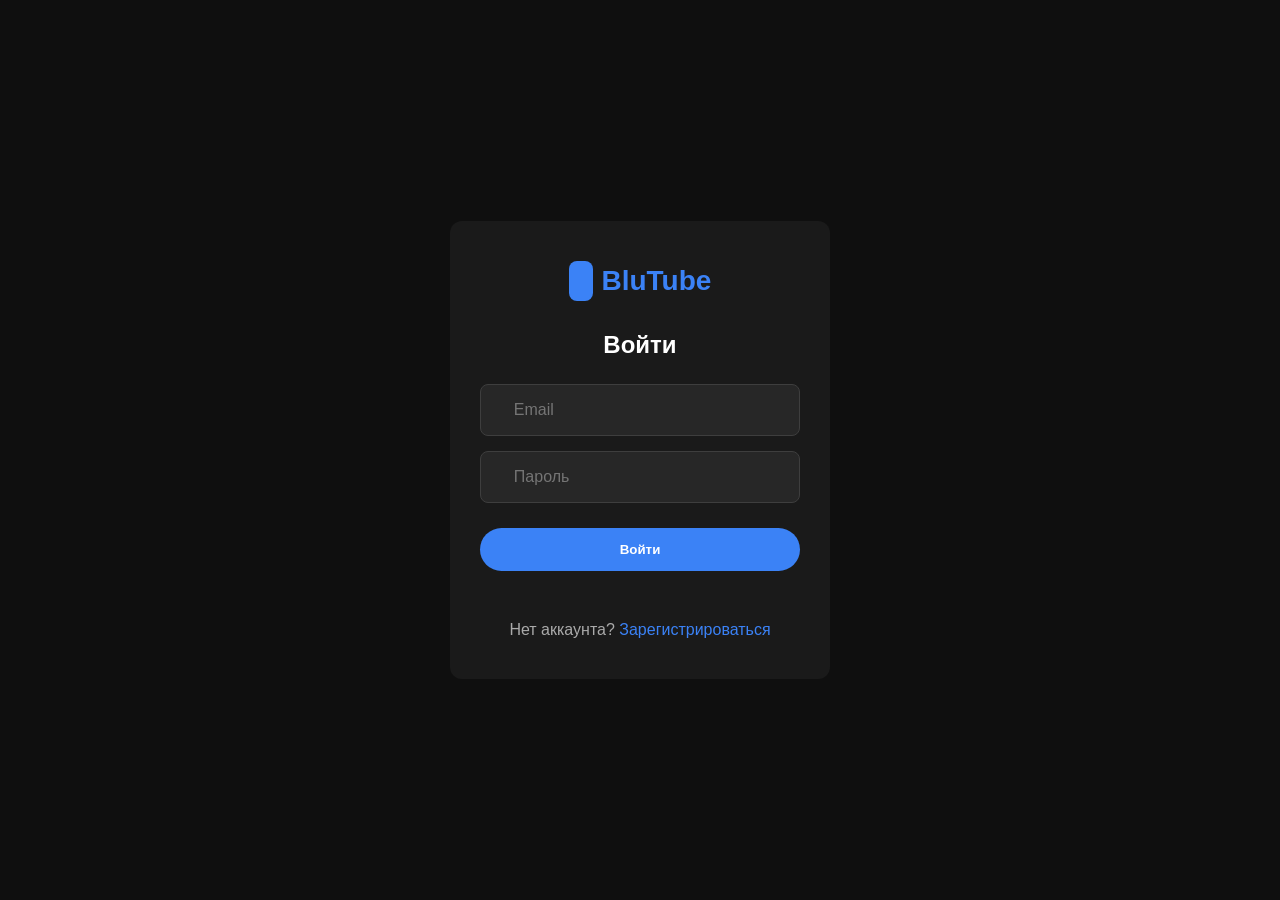
<file: index.html>
<!DOCTYPE html>
<html>
<head><meta charset="UTF-8"><meta http-equiv="refresh" content="0; url=/login.html"><title>BluTube</title><style>body{background:#0f0f0f;color:#fff;display:flex;align-items:center;justify-content:center;height:100vh;font-family:sans-serif}a{color:#3b82f6}</style></head>
<body><p>Перенаправление... <a href="/login.html">Войти</a></p></body>
</html>
</file>
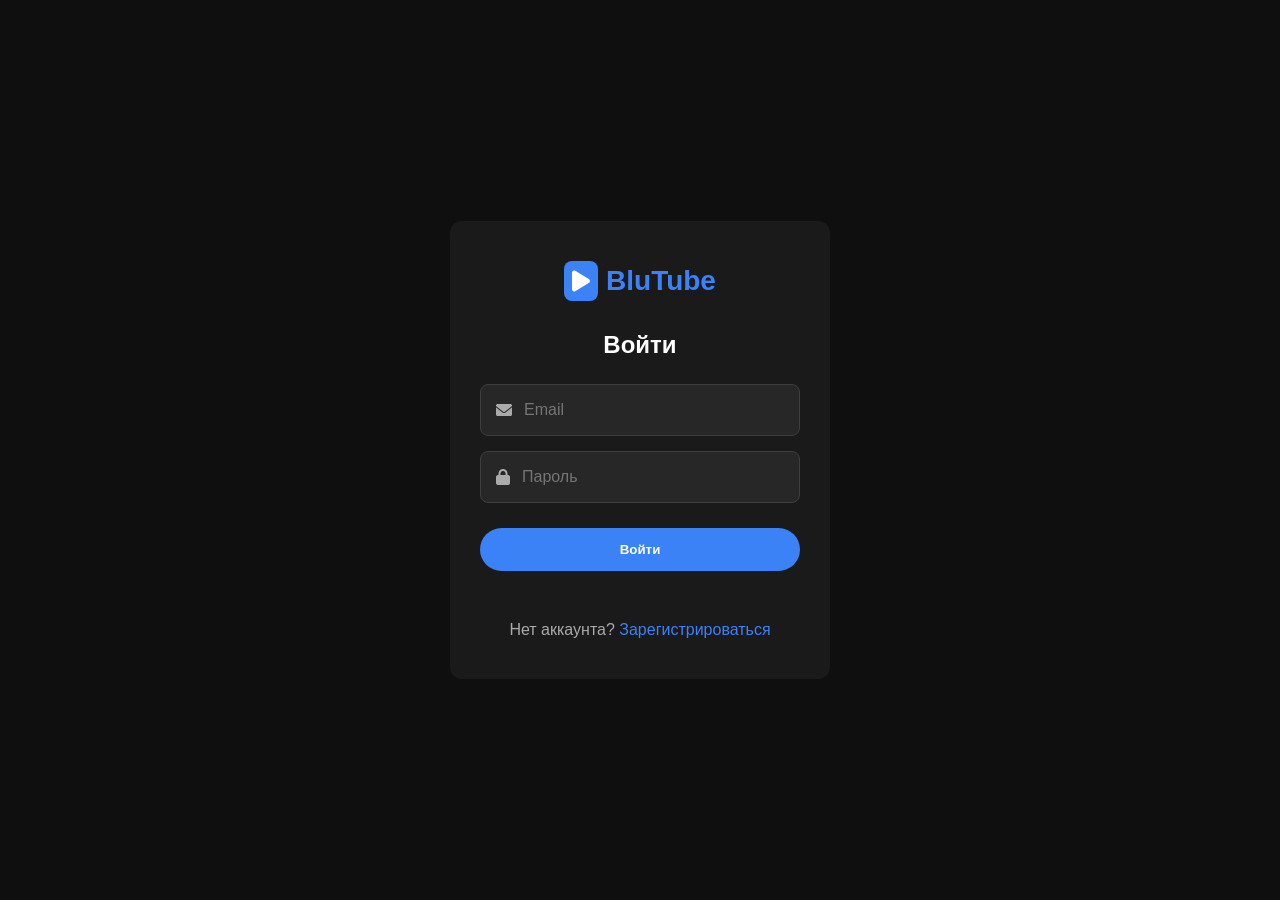
<file: admin.html>
<!DOCTYPE html>
<html lang="ru">
<head>
    <meta charset="UTF-8"><meta name="viewport" content="width=device-width, initial-scale=1.0">
    <title>BluTube • Админ-панель</title>
    <link rel="stylesheet" href="https://cdnjs.cloudflare.com/ajax/libs/font-awesome/6.0.0-beta3/css/all.min.css">
    <style>
        *{margin:0;padding:0;box-sizing:border-box;font-family:Roboto,Arial,sans-serif}
        body{background:#0f0f0f;color:#fff;min-height:100vh}
        .top-bar{display:flex;align-items:center;justify-content:space-between;padding:12px 24px;background:#0f0f0f;border-bottom:1px solid #272727}
        .logo{color:#3b82f6;font-weight:700;font-size:20px}.back-btn{color:#fff;text-decoration:none}.back-btn:hover{color:#3b82f6}
        .container{max-width:1300px;margin:0 auto;padding:24px}
        .tabs{display:flex;gap:8px;margin-bottom:24px;flex-wrap:wrap}
        .tab-btn{padding:8px 16px;background:#272727;border:none;border-radius:20px;color:#fff;cursor:pointer;font-size:13px;transition:0.2s}
        .tab-btn:hover{background:#3e3e3e}.tab-btn.active{background:#3b82f6}
        .content-card{background:#1a1a1a;border-radius:12px;padding:24px}
        table{width:100%;border-collapse:collapse;font-size:13px}
        th,td{padding:10px;text-align:left;border-bottom:1px solid #272727}th{color:#aaa}
        .btn-sm{padding:5px 12px;border:none;border-radius:12px;cursor:pointer;font-size:11px;margin:2px}
        .btn-blue{background:#3b82f6;color:#fff}.btn-red{background:#ef4444;color:#fff}.btn-green{background:#10b981;color:#fff}.btn-yellow{background:#f59e0b;color:#000}
        input,select,textarea{background:#272727;border:1px solid #3e3e3e;color:#fff;border-radius:6px;padding:8px 12px;font-size:13px}input[type="number"]{width:80px}input[type="text"]{width:180px}textarea{width:100%;height:60px;resize:vertical}
        .stats-grid{display:grid;grid-template-columns:repeat(auto-fill,minmax(180px,1fr));gap:12px;margin-bottom:24px}
        .stat-card{background:#272727;padding:16px;border-radius:10px;text-align:center}.stat-card h3{font-size:28px;color:#3b82f6}.stat-card p{color:#aaa;font-size:13px}
        .modal{display:none;position:fixed;top:0;left:0;width:100%;height:100%;background:rgba(0,0,0,0.8);align-items:center;justify-content:center;z-index:1000}
        .modal-content{background:#1a1a1a;padding:24px;border-radius:12px;width:90%;max-width:500px}
        .modal-content h2{margin-bottom:16px}.modal-content label{color:#aaa;display:block;margin-bottom:4px;font-size:13px}
        .modal-content input,.modal-content textarea{width:100%;margin-bottom:12px}
        .modal-buttons{display:flex;gap:10px;margin-top:16px}
        .btn-primary{flex:1;padding:12px;background:#3b82f6;border:none;border-radius:20px;color:#fff;font-weight:700;cursor:pointer}.btn-secondary{flex:1;padding:12px;background:#272727;border:none;border-radius:20px;color:#fff;cursor:pointer}
        #loading{display:flex;align-items:center;justify-content:center;height:100vh}
        .spinner{width:48px;height:48px;border:3px solid #272727;border-top-color:#3b82f6;border-radius:50%;animation:spin 1s linear infinite}@keyframes spin{to{transform:rotate(360deg)}}
    </style>
</head>
<body>
<div id="loading"><div class="spinner"></div></div>
<div id="adminApp" style="display:none">
    <div class="top-bar"><div class="logo">BluTube Admin</div><a href="main.html" class="back-btn"><i class="fas fa-arrow-left"></i> На главную</a></div>
    <div class="container">
        <div class="stats-grid" id="statsGrid"></div>
        <div class="tabs">
            <button class="tab-btn active" onclick="showTab('users')">👥 Польз.</button>
            <button class="tab-btn" onclick="showTab('videos')">🎬 Видео</button>
            <button class="tab-btn" onclick="showTab('upload')">🔗 Загрузка</button>
            <button class="tab-btn" onclick="showTab('bans')">🚫 Баны</button>
            <button class="tab-btn" onclick="showTab('comments')">💬 Модер.</button>
            <button class="tab-btn" onclick="showTab('announce')">📢 Объяв.</button>
            <button class="tab-btn" onclick="showTab('verify')">⭐ Вериф.</button>
            <button class="tab-btn" onclick="showTab('stats')">📊 Стат.</button>
        </div>
        <div class="content-card"><div id="tabContent"></div></div>
    </div>
</div>
<div class="modal" id="editModal"><div class="modal-content"><h2>Редактировать пользователя</h2><input type="hidden" id="editId"><label>Имя</label><input type="text" id="editName"><label>Сколько подписчиков добавить</label><input type="number" id="addFollowers" value="0" min="0"><div class="modal-buttons"><button class="btn-primary" onclick="saveEdit()">✅ Сохранить</button><button class="btn-secondary" onclick="closeModal()">Отмена</button></div></div></div>
<div class="modal" id="banModal"><div class="modal-content"><h2>Забанить</h2><label>ID</label><input type="text" id="banUserId"><label>Причина</label><input type="text" id="banReason"><div class="modal-buttons"><button class="btn-primary" onclick="banUser()">Забанить</button><button class="btn-secondary" onclick="closeBanModal()">Отмена</button></div></div></div>
<div class="modal" id="announceModal"><div class="modal-content"><h2>Объявление</h2><label>Текст</label><textarea id="announceText"></textarea><label>Цвет</label><select id="announceColor"><option value="#3b82f6">Синий</option><option value="#10b981">Зелёный</option><option value="#f59e0b">Жёлтый</option><option value="#ef4444">Красный</option></select><div class="modal-buttons"><button class="btn-primary" onclick="createAnnouncement()">Создать</button><button class="btn-secondary" onclick="closeAnnounceModal()">Отмена</button></div></div></div>
<script>
const SUPABASE_URL='https://axocsccfyyrtcegxvwal.supabase.co';
const SUPABASE_ANON_KEY='sb_publishable_Jga_s88V7TAEUSvHIFkMvA_DT5vG44E';
const ADMIN_EMAIL='radmirnoros@gmail.com';
let accessToken=null,allVideos=[],currentUser=null,allProfiles=[];

async function init(){
    var t=localStorage.getItem('supabase_token'),u=localStorage.getItem('supabase_user');
    if(!t||!u){window.location.href='login.html';return}
    accessToken=t;currentUser=JSON.parse(u);
    if(currentUser.email!==ADMIN_EMAIL){alert('Доступ запрещён!');window.location.href='main.html';return}
    document.getElementById('loading').style.display='none';document.getElementById('adminApp').style.display='block';
    await loadData();showTab('users');
}init();

async function loadData(){
    var r=await fetch(SUPABASE_URL+'/rest/v1/videos?select=*&order=created_at.desc',{headers:{'apikey':SUPABASE_ANON_KEY,'Authorization':'Bearer '+accessToken}});
    allVideos=(await r.json())||[];
    try{var pr=await fetch(SUPABASE_URL+'/rest/v1/profiles?select=*',{headers:{'apikey':SUPABASE_ANON_KEY,'Authorization':'Bearer '+accessToken}});allProfiles=(await pr.json())||[]}catch(e){allProfiles=[]}
    updateStats();
}

function updateStats(){
    var bans=JSON.parse(localStorage.getItem('blutube_bans')||'[]');
    document.getElementById('statsGrid').innerHTML=
        '<div class="stat-card"><h3>'+allProfiles.length+'</h3><p>Пользователей</p></div>'+
        '<div class="stat-card"><h3>'+allVideos.length+'</h3><p>Видео</p></div>'+
        '<div class="stat-card"><h3>'+allVideos.reduce((s,x)=>s+(x.views||0),0)+'</h3><p>Просмотров</p></div>'+
        '<div class="stat-card"><h3>'+bans.length+'</h3><p>Забанено</p></div>';
}

function showTab(tab){
    document.querySelectorAll('.tab-btn').forEach(b=>b.classList.remove('active'));
    event.target.classList.add('active');
    if(tab==='users')loadUsers();else if(tab==='videos')loadVideos();else if(tab==='upload')loadUpload();
    else if(tab==='bans')loadBans();else if(tab==='comments')loadCommentsMod();else if(tab==='announce')loadAnnounce();
    else if(tab==='verify')loadVerify();else if(tab==='stats')loadStats();
}

// === ПОЛЬЗОВАТЕЛИ ===
async function loadUsers(){
    var h='<table><tr><th>Email</th><th>Имя</th><th>Подписчики</th><th>Видео</th><th>Действия</th></tr>';
    for(var i=0;i<allProfiles.length;i++){
        var p=allProfiles[i];var name=p.name||'Пользователь';var email=p.email||'Нет email';
        var f=await fetch(SUPABASE_URL+'/rest/v1/follows?select=*&following_id=eq.'+p.id,{headers:{'apikey':SUPABASE_ANON_KEY,'Authorization':'Bearer '+accessToken,'Prefer':'count=exact'}});
        var fCount=parseInt(f.headers.get('content-range')?.split('/')[1])||0;
        var uVids=allVideos.filter(v=>v.artist_id===p.id);
        var verified=JSON.parse(localStorage.getItem('blutube_users')||'{}')[p.id]?.verified||false;
        h+='<tr><td>'+email+'</td><td>'+(verified?'⭐ ':'')+name+'</td><td>'+fCount+'</td><td>'+uVids.length+'</td><td><button class="btn-sm btn-blue" onclick="openEdit(\''+p.id+'\',\''+name+'\')">✏️</button><button class="btn-sm btn-yellow" onclick="openBan(\''+p.id+'\')">🚫</button><button class="btn-sm btn-red" onclick="deleteUserVideos(\''+p.id+'\')">🗑️</button></td></tr>';
    }
    document.getElementById('tabContent').innerHTML=h+'</table>'||'<p>Нет пользователей</p>';
}

// === ВИДЕО ===
function loadVideos(){var h='<table><tr><th>Название</th><th>Автор</th><th>Просмотры</th><th>Действия</th></tr>';allVideos.forEach(v=>{h+='<tr><td>'+v.title+'</td><td>'+v.artist+'</td><td>'+(v.views||0)+'</td><td><button class="btn-sm btn-blue" onclick="addViews(\''+v.id+'\',1000)">+1K</button><button class="btn-sm btn-blue" onclick="addViews(\''+v.id+'\',10000)">+10K</button><button class="btn-sm btn-red" onclick="deleteVideo(\''+v.id+'\')">🗑️</button></td></tr>'});document.getElementById('tabContent').innerHTML=h+'</table>'}
window.addViews=async function(id,c){var v=allVideos.find(x=>x.id===id);await fetch(SUPABASE_URL+'/rest/v1/videos?id=eq.'+id,{method:'PATCH',headers:{'apikey':SUPABASE_ANON_KEY,'Authorization':'Bearer '+accessToken,'Content-Type':'application/json'},body:JSON.stringify({views:(v?.views||0)+c})});loadData();loadVideos()}
window.deleteVideo=async function(id){if(confirm('Удалить?')){await fetch(SUPABASE_URL+'/rest/v1/videos?id=eq.'+id,{method:'DELETE',headers:{'apikey':SUPABASE_ANON_KEY,'Authorization':'Bearer '+accessToken}});loadData();loadVideos()}}

// === ЗАГРУЗКА ===
function loadUpload(){document.getElementById('tabContent').innerHTML='<div style="max-width:500px"><h3>Загрузить по ссылке</h3><label>Название</label><input type="text" id="urlTitle"><label>Ссылка на видео</label><input type="text" id="urlVideo"><label>Ссылка на обложку</label><input type="text" id="urlThumb"><button class="btn-sm btn-green" onclick="uploadByUrl()" style="width:100%;padding:14px;margin-top:16px">Загрузить</button><div id="urlStatus" style="margin-top:12px"></div></div>'}
window.uploadByUrl=async function(){var title=document.getElementById('urlTitle').value.trim(),vUrl=document.getElementById('urlVideo').value.trim(),tUrl=document.getElementById('urlThumb').value.trim(),st=document.getElementById('urlStatus');if(!title||!vUrl){st.textContent='❌ Введите название и ссылку';return}st.textContent='⏳ Загрузка...';try{var r=await fetch(SUPABASE_URL+'/rest/v1/videos',{method:'POST',headers:{'apikey':SUPABASE_ANON_KEY,'Authorization':'Bearer '+accessToken,'Content-Type':'application/json'},body:JSON.stringify({title:title,artist:'BluTube Admin',artist_id:currentUser.id,video_url:vUrl,thumbnail_url:tUrl||null,description:'',views:0})});if(r.ok){st.innerHTML='✅ Загружено!';loadData()}else{var d=await r.json();st.textContent='❌ Ошибка'}}catch(e){st.textContent='❌ '+e.message}}

// === БАНЫ ===
function loadBans(){var bans=JSON.parse(localStorage.getItem('blutube_bans')||'[]');var h='<button class="btn-sm btn-yellow" onclick="openBanModal()" style="margin-bottom:16px">🚫 Забанить</button><table><tr><th>ID</th><th>Причина</th><th>Действия</th></tr>';bans.forEach((b,i)=>{h+='<tr><td>'+b.id+'</td><td>'+b.reason+'</td><td><button class="btn-sm btn-green" onclick="unbanUser('+i+')">Разбанить</button></td></tr>'});document.getElementById('tabContent').innerHTML=h+'</table>'}
window.openBan=function(id){document.getElementById('banUserId').value=id;document.getElementById('banModal').style.display='flex'}
window.openBanModal=function(){document.getElementById('banModal').style.display='flex'}
window.closeBanModal=function(){document.getElementById('banModal').style.display='none'}
window.banUser=function(){var id=document.getElementById('banUserId').value.trim(),reason=document.getElementById('banReason').value.trim();if(!id)return;var bans=JSON.parse(localStorage.getItem('blutube_bans')||'[]');bans.push({id:id,reason:reason});localStorage.setItem('blutube_bans',JSON.stringify(bans));closeBanModal();loadBans();updateStats()}
window.unbanUser=function(i){var bans=JSON.parse(localStorage.getItem('blutube_bans')||'[]');bans.splice(i,1);localStorage.setItem('blutube_bans',JSON.stringify(bans));loadBans();updateStats()}

// === МОДЕРАЦИЯ ===
async function loadCommentsMod(){var r=await fetch(SUPABASE_URL+'/rest/v1/comments?select=*&order=created_at.desc&limit=50',{headers:{'apikey':SUPABASE_ANON_KEY,'Authorization':'Bearer '+accessToken}});var c=await r.json();var h='<table><tr><th>Текст</th><th>Действия</th></tr>';(c||[]).forEach(x=>{h+='<tr><td>'+(x.text||'').substring(0,50)+'</td><td><button class="btn-sm btn-red" onclick="deleteComment(\''+x.id+'\')">🗑️</button></td></tr>'});document.getElementById('tabContent').innerHTML=h+'</table>'}
window.deleteComment=async function(id){if(confirm('Удалить?')){await fetch(SUPABASE_URL+'/rest/v1/comments?id=eq.'+id,{method:'DELETE',headers:{'apikey':SUPABASE_ANON_KEY,'Authorization':'Bearer '+accessToken}});loadCommentsMod()}}

// === ОБЪЯВЛЕНИЯ ===
function loadAnnounce(){var a=JSON.parse(localStorage.getItem('blutube_announce')||'null');var h='<button class="btn-sm btn-blue" onclick="openAnnounceModal()" style="margin-bottom:16px">📢 Создать</button>';if(a){h+='<div style="background:#272727;padding:12px;border-radius:8px;border-left:4px solid '+a.color+'">'+a.text+' <button class="btn-sm btn-red" onclick="deleteAnnounce()">🗑️</button></div>'}else{h+='<p style="color:#aaa">Нет объявлений</p>'}document.getElementById('tabContent').innerHTML=h}
window.openAnnounceModal=function(){document.getElementById('announceModal').style.display='flex'}
window.closeAnnounceModal=function(){document.getElementById('announceModal').style.display='none'}
window.createAnnouncement=function(){var text=document.getElementById('announceText').value.trim(),color=document.getElementById('announceColor').value;if(!text)return;localStorage.setItem('blutube_announce',JSON.stringify({text:text,color:color}));closeAnnounceModal();loadAnnounce()}
window.deleteAnnounce=function(){localStorage.removeItem('blutube_announce');loadAnnounce()}

// === ВЕРИФИКАЦИЯ ===
function loadVerify(){var h='<table><tr><th>Email</th><th>Имя</th><th>Статус</th><th>Действия</th></tr>';allProfiles.forEach(p=>{var v=JSON.parse(localStorage.getItem('blutube_users')||'{}')[p.id]?.verified||false;h+='<tr><td>'+(p.email||'Нет email')+'</td><td>'+p.name+'</td><td>'+(v?'✅':'❌')+'</td><td><button class="btn-sm btn-blue" onclick="toggleVerify(\''+p.id+'\','+!v+')">'+(v?'Убрать':'Выдать')+'</button></td></tr>'});document.getElementById('tabContent').innerHTML=h+'</table>'}
window.toggleVerify=function(id,v){var s=JSON.parse(localStorage.getItem('blutube_users')||'{}');s[id]=s[id]||{};s[id].verified=v;localStorage.setItem('blutube_users',JSON.stringify(s));loadVerify()}

// === СТАТИСТИКА ===
function loadStats(){var top=allVideos.sort((a,b)=>(b.views||0)-(a.views||0)).slice(0,5);document.getElementById('tabContent').innerHTML='<h3>📊 Топ-5 видео</h3><table><tr><th>Название</th><th>Просмотры</th></tr>'+top.map(v=>'<tr><td>'+v.title+'</td><td>'+(v.views||0)+'</td></tr>').join('')+'</table><h3>📈 Общая</h3><p>Пользователей: '+allProfiles.length+'</p><p>Видео: '+allVideos.length+'</p><p>Просмотров: '+allVideos.reduce((s,x)=>s+(x.views||0),0)+'</p>'}

// === ОБЩИЕ ===
window.openEdit=function(id,name){document.getElementById('editId').value=id;document.getElementById('editName').value=name;document.getElementById('addFollowers').value=0;document.getElementById('editModal').style.display='flex'}
window.closeModal=function(){document.getElementById('editModal').style.display='none'}

// === ИСПРАВЛЕННОЕ СОХРАНЕНИЕ ===
window.saveEdit=async function(){
    var id=document.getElementById('editId').value;
    var name=document.getElementById('editName').value;
    var addF=parseInt(document.getElementById('addFollowers').value)||0;
    
    console.log('Сохраняю: id='+id+', name='+name+', подписчиков добавить: '+addF);
    
    if(addF>0){
        var btn=document.querySelector('#editModal .btn-primary');
        btn.disabled=true;btn.textContent='Добавление...';
        
        for(var i=0;i<addF;i++){
            try{
                await fetch(SUPABASE_URL+'/rest/v1/follows',{
                    method:'POST',
                    headers:{'apikey':SUPABASE_ANON_KEY,'Authorization':'Bearer '+accessToken,'Content-Type':'application/json'},
                    body:JSON.stringify({follower_id:'00000000-0000-0000-0000-000000000000',following_id:id})
                });
            }catch(e){}
        }
        btn.disabled=false;btn.textContent='✅ Сохранить';
        alert('✅ Добавлено подписчиков: '+addF);
    }else{
        alert('⚠️ Введите количество подписчиков (больше 0)');
    }
    
    document.getElementById('editModal').style.display='none';
    loadData();loadUsers();
}

window.deleteUserVideos=async function(id){if(confirm('Удалить все видео?')){for(var v of allVideos.filter(v=>v.artist_id===id)){await fetch(SUPABASE_URL+'/rest/v1/videos?id=eq.'+v.id,{method:'DELETE',headers:{'apikey':SUPABASE_ANON_KEY,'Authorization':'Bearer '+accessToken}})}loadData();loadUsers()}}
</script>
</body>
</html>
</file>
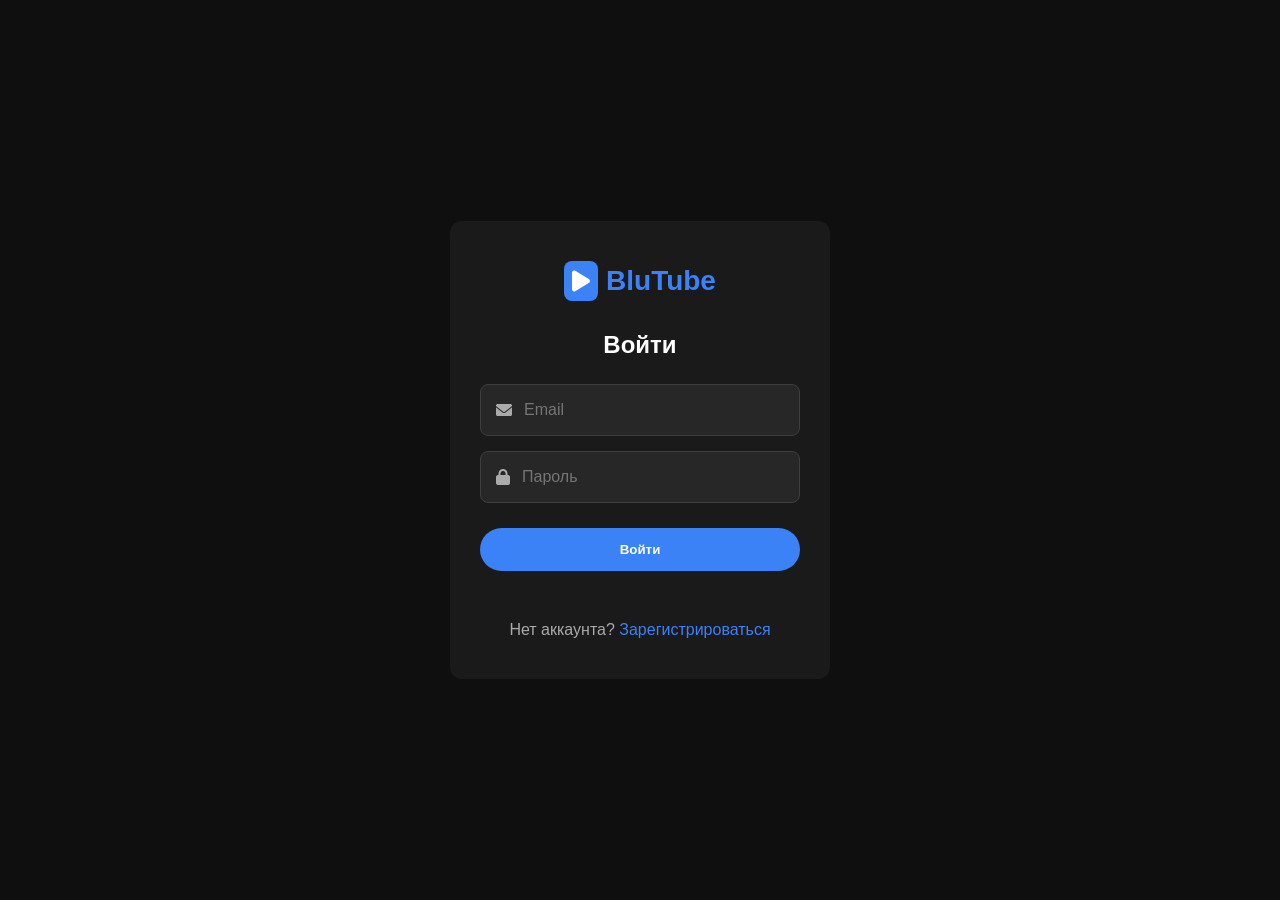
<file: chat.html>
<!DOCTYPE html>
<html lang="ru">
<head>
    <meta charset="UTF-8">
    <meta name="viewport" content="width=device-width, initial-scale=1.0, maximum-scale=1.0, user-scalable=no">
    <title>BluChat</title>
    <link rel="stylesheet" href="https://cdnjs.cloudflare.com/ajax/libs/font-awesome/6.0.0-beta3/css/all.min.css">
    <style>
        *{margin:0;padding:0;box-sizing:border-box;font-family:-apple-system,BlinkMacSystemFont,Segoe UI,Roboto,sans-serif}
        body{background:#0f0f0f;color:#fff;height:100vh;overflow:hidden}
        #app{display:none;height:100vh;flex-direction:column}
        .top-bar{display:flex;align-items:center;justify-content:space-between;padding:12px 16px;background:#0f0f0f;border-bottom:1px solid #272727}
        .top-bar .logo{display:flex;align-items:center;gap:8px;font-size:18px;font-weight:700;color:#3b82f6}
        .back-btn{color:#fff;text-decoration:none;font-size:16px}
        .main-content{display:flex;flex:1;overflow:hidden}
        .chat-list{width:320px;background:#0f0f0f;border-right:1px solid #272727;overflow-y:auto;flex-shrink:0}
        .chat-item{display:flex;align-items:center;gap:12px;padding:14px 16px;cursor:pointer;transition:0.2s;border-bottom:1px solid #1a1a1a}
        .chat-item:hover{background:#1a1a1a}.chat-item.active{background:#272727}
        .chat-item img{width:44px;height:44px;border-radius:50%;object-fit:cover}
        .chat-info{flex:1;min-width:0}.chat-info h4{font-size:14px;margin-bottom:2px}.chat-info p{font-size:12px;color:#aaa;white-space:nowrap;overflow:hidden;text-overflow:ellipsis}
        .chat-badge{background:#3b82f6;color:#fff;border-radius:50%;min-width:20px;height:20px;display:flex;align-items:center;justify-content:center;font-size:11px;padding:0 4px}
        .chat-window{flex:1;display:flex;flex-direction:column;background:#0f0f0f}
        .chat-header{display:flex;align-items:center;gap:12px;padding:14px 16px;background:#0f0f0f;border-bottom:1px solid #272727}
        .chat-header img{width:40px;height:40px;border-radius:50%}.chat-header h3{font-size:16px}
        .messages{flex:1;overflow-y:auto;padding:16px;display:flex;flex-direction:column;gap:8px}
        .message{max-width:70%;padding:10px 14px;border-radius:18px;font-size:14px;line-height:1.4;word-wrap:break-word;animation:fadeIn 0.2s ease}
        @keyframes fadeIn{from{opacity:0;transform:translateY(10px)}to{opacity:1;transform:translateY(0)}}
        .message.sent{background:#3b82f6;color:#fff;align-self:flex-end;border-bottom-right-radius:4px}
        .message.received{background:#272727;color:#fff;align-self:flex-start;border-bottom-left-radius:4px}
        .message .time{font-size:10px;color:rgba(255,255,255,0.6);margin-top:4px;text-align:right}
        .message img,.message video{max-width:200px;border-radius:12px;margin-top:8px;cursor:pointer}
        .chat-input{display:flex;align-items:center;gap:8px;padding:12px 16px;background:#0f0f0f;border-top:1px solid #272727}
        .chat-input input{flex:1;padding:12px 16px;background:#272727;border:1px solid #3e3e3e;color:#fff;border-radius:25px;outline:none;font-size:14px}
        .chat-input input:focus{border-color:#3b82f6}
        .chat-input button{background:none;border:none;color:#3b82f6;font-size:20px;cursor:pointer;width:40px;height:40px;display:flex;align-items:center;justify-content:center}
        .chat-input .send-btn{background:#3b82f6;border:none;color:#fff;width:40px;height:40px;border-radius:50%;cursor:pointer;font-size:16px}
        .empty-chat{flex:1;display:flex;flex-direction:column;align-items:center;justify-content:center;color:#aaa;gap:12px}
        .empty-chat i{font-size:64px;opacity:0.3}
        #loading{display:flex;align-items:center;justify-content:center;height:100vh}
        .spinner{width:48px;height:48px;border:3px solid #272727;border-top-color:#3b82f6;border-radius:50%;animation:spin 1s linear infinite}@keyframes spin{to{transform:rotate(360deg)}}
        @media(max-width:768px){.chat-list{width:100%}.chat-window{display:none}.chat-window.open{display:flex;position:absolute;inset:0;z-index:10}}
    </style>
</head>
<body>
<div id="loading"><div class="spinner"></div><span>Загрузка BluChat...</span></div>
<div id="app">
    <div class="top-bar">
        <div style="display:flex;align-items:center;gap:12px"><a href="main.html" class="back-btn"><i class="fas fa-arrow-left"></i></a><div class="logo"><i class="fas fa-play"></i> BluChat</div></div>
    </div>
    <div class="main-content">
        <div class="chat-list" id="chatList"></div>
        <div class="chat-window" id="chatWindow">
            <div class="empty-chat" id="emptyChat"><i class="fas fa-comments"></i><h3>Выберите чат</h3><p>Начните общение с пользователями</p></div>
            <div class="chat-header" id="activeChatHeader" style="display:none"></div>
            <div class="messages" id="messages"></div>
            <div class="chat-input" id="chatInput" style="display:none">
                <button onclick="document.getElementById('fileInput').click()"><i class="fas fa-paperclip"></i></button>
                <input type="file" id="fileInput" accept="image/*,video/*" onchange="sendFile()" style="display:none">
                <input type="text" id="messageInput" placeholder="Сообщение..." onkeyup="if(event.key==='Enter')sendMessage()">
                <button class="send-btn" onclick="sendMessage()"><i class="fas fa-paper-plane"></i></button>
            </div>
        </div>
    </div>
</div>
<script>
const SUPABASE_URL='https://axocsccfyyrtcegxvwal.supabase.co';
const SUPABASE_ANON_KEY='sb_publishable_Jga_s88V7TAEUSvHIFkMvA_DT5vG44E';
let currentUser=null,accessToken=null,activeChat=null,allProfiles=[],allMessages=[];

async function init(){
    var t=localStorage.getItem('supabase_token'),u=localStorage.getItem('supabase_user');
    if(!t||!u){window.location.href='login.html';return}
    accessToken=t;currentUser=JSON.parse(u);
    document.getElementById('loading').style.display='none';document.getElementById('app').style.display='flex';
    await loadProfiles();await loadMessages();renderChatList();
    var savedUserId=localStorage.getItem('chat_with_id');
    var savedUserName=localStorage.getItem('chat_with_name');
    if(savedUserId&&savedUserName){var avatar='https://i.pravatar.cc/40?u='+savedUserId;setTimeout(function(){openChat(savedUserId,savedUserName,avatar)},300);localStorage.removeItem('chat_with_id');localStorage.removeItem('chat_with_name')}
    setInterval(async function(){await loadMessages();if(activeChat)renderMessages();renderChatList()},2000);
}init();

async function loadProfiles(){try{var r=await fetch(SUPABASE_URL+'/rest/v1/profiles?select=*',{headers:{'apikey':SUPABASE_ANON_KEY,'Authorization':'Bearer '+accessToken}});allProfiles=(await r.json())||[]}catch(e){}}
async function loadMessages(){try{var r=await fetch(SUPABASE_URL+'/rest/v1/messages?select=*&or=(sender_id.eq.'+currentUser.id+',receiver_id.eq.'+currentUser.id+')&order=created_at.asc',{headers:{'apikey':SUPABASE_ANON_KEY,'Authorization':'Bearer '+accessToken}});allMessages=(await r.json())||[]}catch(e){}}

function renderChatList(){
    var chats={};
    allMessages.forEach(function(m){var other=m.sender_id===currentUser.id?m.receiver_id:m.sender_id;if(!chats[other]||new Date(m.created_at)>new Date(chats[other].created_at))chats[other]=m});
    var otherIds=Object.keys(chats);var h='';
    if(!otherIds.length){document.getElementById('chatList').innerHTML='<p style="padding:20px;color:#aaa;text-align:center">Нет чатов</p>';return}
    otherIds.forEach(function(id){var p=allProfiles.find(function(x){return x.id===id});var name=(p?p.name:'Пользователь')||'Пользователь';var avatar=p?.avatar_url||'https://i.pravatar.cc/44?u='+id;var lastMsg=chats[id];var unread=allMessages.filter(function(m){return m.sender_id===id&&m.receiver_id===currentUser.id&&!m.read}).length;h+='<div class="chat-item'+(activeChat===id?' active':'')+'" onclick="openChat(\''+id+'\',\''+name+'\',\''+avatar+'\')"><img src="'+avatar+'" onerror="this.src=\'https://i.pravatar.cc/44?u='+id+'\'"><div class="chat-info"><h4>'+name+'</h4><p>'+(lastMsg.text||(lastMsg.file_url?'📎 Файл':'')).substring(0,30)+'</p></div>'+(unread?'<div class="chat-badge">'+unread+'</div>':'')+'</div>'});
    document.getElementById('chatList').innerHTML=h;
}

window.openChat=async function(userId,name,avatar){
    activeChat=userId;document.getElementById('emptyChat').style.display='none';document.getElementById('activeChatHeader').style.display='flex';document.getElementById('activeChatHeader').innerHTML='<img src="'+avatar+'" onerror="this.src=\'https://i.pravatar.cc/40?u='+userId+'\'"><h3>'+name+'</h3>';document.getElementById('chatInput').style.display='flex';document.getElementById('chatWindow').classList.add('open');document.querySelectorAll('.chat-item').forEach(function(i){i.classList.remove('active')});renderMessages();
    var unread=allMessages.filter(function(m){return m.sender_id===userId&&m.receiver_id===currentUser.id&&!m.read});for(var j=0;j<unread.length;j++){await fetch(SUPABASE_URL+'/rest/v1/messages?id=eq.'+unread[j].id,{method:'PATCH',headers:{'apikey':SUPABASE_ANON_KEY,'Authorization':'Bearer '+accessToken,'Content-Type':'application/json'},body:JSON.stringify({read:true})})}loadMessages().then(renderChatList);document.getElementById('messageInput').focus();
}

function renderMessages(){
    var el=document.getElementById('messages');if(!activeChat)return;var msgs=allMessages.filter(function(m){return(m.sender_id===currentUser.id&&m.receiver_id===activeChat)||(m.sender_id===activeChat&&m.receiver_id===currentUser.id)});if(!msgs.length){el.innerHTML='<p style="text-align:center;color:#aaa;padding:20px">Нет сообщений</p>';return}
    el.innerHTML=msgs.map(function(m){var content=m.text||'';if(m.file_url){if(m.file_type&&m.file_type.startsWith('image')){content+='<br><img src="'+m.file_url+'" onclick="window.open(\''+m.file_url+'\')" onerror="this.style.display=\'none\'">'}else if(m.file_type&&m.file_type.startsWith('video')){content+='<br><video src="'+m.file_url+'" controls style="max-width:200px;border-radius:12px;margin-top:8px"></video>'}else{content+='<br><a href="'+m.file_url+'" target="_blank" style="color:#3b82f6">📎 Скачать файл</a>'}}return '<div class="message '+(m.sender_id===currentUser.id?'sent':'received')+'">'+content+'<div class="time">'+new Date(m.created_at).toLocaleTimeString().slice(0,5)+'</div></div>'}).join('');el.scrollTop=el.scrollHeight;
}

window.sendMessage=async function(){var text=document.getElementById('messageInput').value.trim();if(!text||!activeChat)return;await fetch(SUPABASE_URL+'/rest/v1/messages',{method:'POST',headers:{'apikey':SUPABASE_ANON_KEY,'Authorization':'Bearer '+accessToken,'Content-Type':'application/json'},body:JSON.stringify({sender_id:currentUser.id,receiver_id:activeChat,text:text})});document.getElementById('messageInput').value='';await loadMessages();renderMessages();renderChatList()}

// ОТПРАВКА ФАЙЛА
window.sendFile=async function(){
    var file=document.getElementById('fileInput').files[0];if(!file||!activeChat)return;
    var fd=new FormData();fd.append('file',file);
    var fn='chat/'+currentUser.id+'/'+Date.now()+'_'+file.name.replace(/[^a-zA-Z0-9.]/g,'_');
    var uploadRes=await fetch(SUPABASE_URL+'/storage/v1/object/music/'+fn,{method:'POST',headers:{'Authorization':'Bearer '+accessToken,'apikey':SUPABASE_ANON_KEY},body:fd});
    if(!uploadRes.ok){alert('Ошибка загрузки');return}
    var fileUrl=SUPABASE_URL+'/storage/v1/object/public/music/'+fn;
    await fetch(SUPABASE_URL+'/rest/v1/messages',{method:'POST',headers:{'apikey':SUPABASE_ANON_KEY,'Authorization':'Bearer '+accessToken,'Content-Type':'application/json'},body:JSON.stringify({sender_id:currentUser.id,receiver_id:activeChat,text:'📎 Файл: '+file.name,file_url:fileUrl,file_type:file.type})});
    document.getElementById('fileInput').value='';await loadMessages();renderMessages();renderChatList();
}
</script>
</body>
</html>
</file>
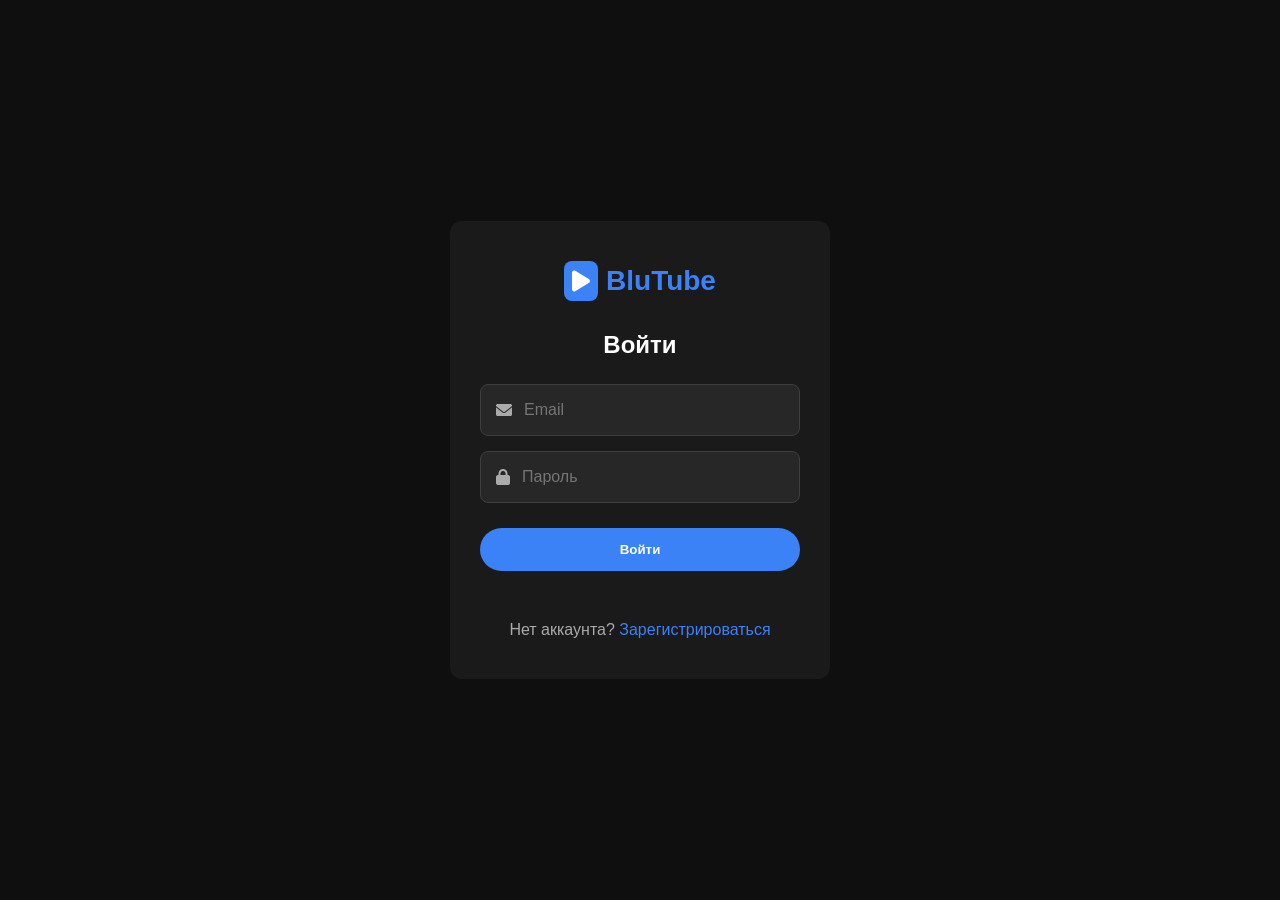
<file: login.html>
<!DOCTYPE html>
<html lang="ru">
<head>
    <meta charset="UTF-8"><meta name="viewport" content="width=device-width, initial-scale=1.0">
    <title>BluTube • Вход</title>
    <link rel="stylesheet" href="https://cdnjs.cloudflare.com/ajax/libs/font-awesome/6.0.0-beta3/css/all.min.css">
    <style>
        *{margin:0;padding:0;box-sizing:border-box;font-family:Roboto,Arial,sans-serif}
        body{display:flex;align-items:center;justify-content:center;min-height:100vh;background:#0f0f0f;padding:20px}
        .card{background:#1a1a1a;padding:40px 30px;border-radius:12px;width:100%;max-width:380px}
        .logo{display:flex;align-items:center;justify-content:center;gap:8px;font-size:28px;font-weight:700;margin-bottom:30px;color:#3b82f6}
        .logo i{font-size:24px;background:#3b82f6;color:#fff;padding:8px;border-radius:8px}
        h2{text-align:center;margin-bottom:25px;color:#fff}
        .input-group{background:#272727;border-radius:8px;padding:0 15px;display:flex;align-items:center;margin-bottom:15px;border:1px solid #3e3e3e}
        .input-group i{color:#aaa;margin-right:12px}.input-group input{background:transparent;border:none;padding:16px 0;color:#fff;font-size:16px;width:100%;outline:none}
        .btn{background:#3b82f6;color:#fff;font-weight:700;padding:14px;border:none;border-radius:30px;width:100%;cursor:pointer;margin-top:10px}
        .btn:disabled{opacity:0.5}.error{color:#f00;font-size:14px;text-align:center;margin-top:10px;min-height:20px}
        .link{text-align:center;margin-top:20px;color:#aaa}.link a{color:#3b82f6;text-decoration:none}
    </style>
</head>
<body>
<div class="card">
    <div class="logo"><i class="fas fa-play"></i> BluTube</div>
    <h2>Войти</h2>
    <div class="input-group"><i class="fas fa-envelope"></i><input type="email" id="email" placeholder="Email"></div>
    <div class="input-group"><i class="fas fa-lock"></i><input type="password" id="password" placeholder="Пароль"></div>
    <button class="btn" id="loginBtn" onclick="doLogin()">Войти</button>
    <div class="error" id="error"></div>
    <p class="link">Нет аккаунта? <a href="register.html">Зарегистрироваться</a></p>
</div>
<script>
const SUPABASE_URL='https://axocsccfyyrtcegxvwal.supabase.co';
const SUPABASE_ANON_KEY='sb_publishable_Jga_s88V7TAEUSvHIFkMvA_DT5vG44E';
var saved=localStorage.getItem('supabase_token');if(saved){window.location.href='main.html'}
window.doLogin=async function(){
    var email=document.getElementById('email').value.trim(),password=document.getElementById('password').value;
    var err=document.getElementById('error'),btn=document.getElementById('loginBtn');
    if(!email||!password){err.textContent='Заполните все поля';return}
    btn.disabled=true;btn.textContent='Вход...';err.textContent='';
    try{var response=await fetch(SUPABASE_URL+'/auth/v1/token?grant_type=password',{method:'POST',headers:{'Content-Type':'application/json','apikey':SUPABASE_ANON_KEY},body:JSON.stringify({email:email,password:password})});var data=await response.json();if(!response.ok)throw new Error('Неверный email или пароль');if(data.access_token){localStorage.setItem('supabase_token',data.access_token);localStorage.setItem('supabase_user',JSON.stringify(data.user));window.location.href='main.html'}}catch(er){err.textContent='Неверный email или пароль';btn.disabled=false;btn.textContent='Войти'}
};
</script>
</body>
</html>
</file>
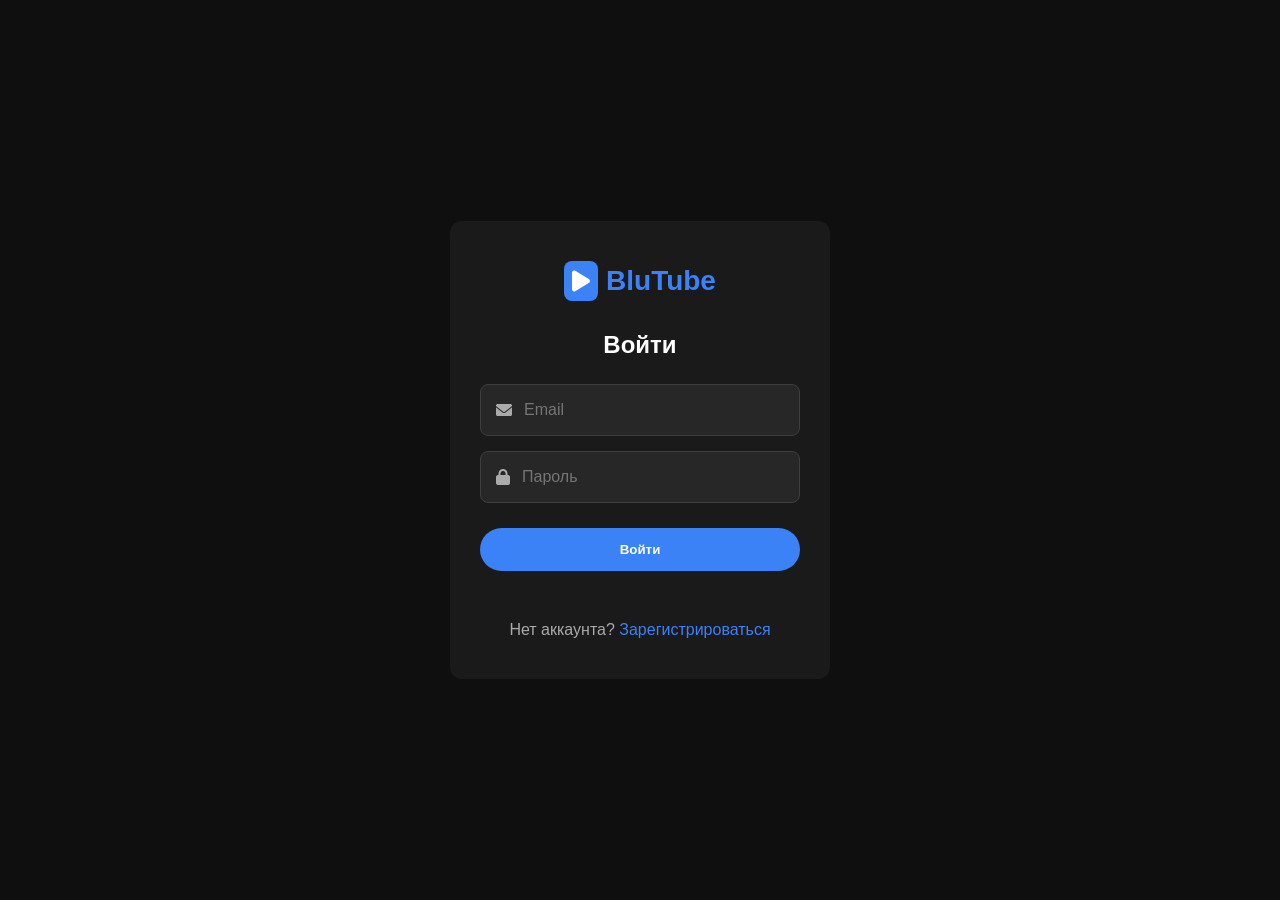
<file: main.html>
<!DOCTYPE html>
<html lang="ru">
<head>
    <meta charset="UTF-8">
    <meta name="viewport" content="width=device-width, initial-scale=1.0, maximum-scale=1.0, user-scalable=yes">
    <title>BluTube</title>
    <link rel="stylesheet" href="https://cdnjs.cloudflare.com/ajax/libs/font-awesome/6.0.0-beta3/css/all.min.css">
    <style>
        *{margin:0;padding:0;box-sizing:border-box;font-family:Roboto,Arial,sans-serif}
        body{background:#0f0f0f;color:#fff;height:100vh;overflow:hidden}
        #app{display:none;height:100vh;flex-direction:column}
        .header{display:flex;align-items:center;justify-content:space-between;padding:0 16px;height:56px;background:#0f0f0f;border-bottom:1px solid #272727}
        .header-left{display:flex;align-items:center;gap:12px}
        .logo{display:flex;align-items:center;gap:6px;font-size:20px;font-weight:700;color:#3b82f6;cursor:pointer}
        .logo i{font-size:22px;background:#3b82f6;color:#fff;padding:6px;border-radius:6px}
        .search-bar{display:flex;align-items:center;flex:1;max-width:500px;margin:0 16px}
        .search-bar input{flex:1;padding:8px 14px;background:#121212;border:1px solid #303030;color:#fff;border-radius:20px 0 0 20px;outline:none;font-size:15px}
        .search-bar button{padding:8px 16px;background:#272727;border:1px solid #303030;color:#fff;border-radius:0 20px 20px 0;cursor:pointer}
        .header-right{display:flex;align-items:center;gap:8px}
        .icon-btn{background:none;border:none;color:#fff;font-size:20px;cursor:pointer;width:40px;height:40px;display:flex;align-items:center;justify-content:center;border-radius:50%}
        .icon-btn:hover{background:#272727}
        .user-btn{cursor:pointer;position:relative}
        .user-btn img{width:32px;height:32px;border-radius:50%;object-fit:cover}
        .dropdown{position:absolute;right:0;top:45px;background:#1a1a1a;border-radius:8px;padding:8px 0;min-width:200px;display:none;z-index:100}
        .dropdown.show{display:block}
        .dropdown a{display:flex;align-items:center;gap:14px;padding:12px 16px;color:#fff;text-decoration:none}
        .dropdown a:hover{background:#272727}
        .main-content{display:flex;flex:1;overflow:hidden}
        .sidebar{width:72px;background:#0f0f0f;padding:12px 0;display:flex;flex-direction:column;align-items:center;gap:10px;border-right:1px solid #272727}
        .sidebar-item{display:flex;flex-direction:column;align-items:center;gap:4px;color:#aaa;font-size:10px;cursor:pointer;padding:8px;border-radius:8px;width:64px;text-align:center;position:relative}
        .sidebar-item:hover{background:#272727;color:#fff}
        .sidebar-item i{font-size:20px}
        .sidebar-item.active{color:#fff;background:#272727}
        .chat-badge{position:absolute;top:0;right:8px;background:#ef4444;color:#fff;border-radius:50%;min-width:18px;height:18px;display:none;align-items:center;justify-content:center;font-size:10px;padding:0 4px}
        .content{flex:1;overflow-y:auto;padding:20px}
        .video-grid{display:grid;grid-template-columns:repeat(auto-fill,minmax(300px,1fr));gap:20px}
        @media(max-width:768px){.video-grid{grid-template-columns:1fr}}
        .video-card{cursor:pointer;transition:transform 0.2s}
        .video-card:hover{transform:translateY(-4px)}
        .thumb-wrap{width:100%;aspect-ratio:16/9;background:#272727;border-radius:12px;overflow:hidden}
        .thumb-wrap video,.thumb-wrap img{width:100%;height:100%;object-fit:cover}
        .video-info{display:flex;gap:12px;padding:10px 0}
        .channel-avatar{width:36px;height:36px;border-radius:50%;object-fit:cover;cursor:pointer;flex-shrink:0}
        .video-details h3{font-size:15px;margin-bottom:3px}.video-details p{font-size:13px;color:#aaa}
        .watch-page{display:none;padding:20px;flex:1;overflow-y:auto}
        .watch-page.active{display:flex;gap:20px}
        .watch-main{flex:1;max-width:100%}
        .video-container{position:relative;width:100%;background:#000;border-radius:12px;overflow:hidden}
        .watch-video{width:100%;aspect-ratio:16/9;display:block}
        .fullscreen-btn{background:rgba(0,0,0,0.7);border:none;color:#fff;font-size:18px;cursor:pointer;width:36px;height:36px;border-radius:4px;display:flex;align-items:center;justify-content:center}
        .fullscreen-btn:hover{background:rgba(0,0,0,0.9)}
        .watch-title{font-size:20px;font-weight:700;margin:12px 0 8px}
        .watch-info{display:flex;align-items:center;justify-content:space-between;flex-wrap:wrap;gap:12px}
        .channel-info{display:flex;align-items:center;gap:12px;cursor:pointer}.channel-info img{width:40px;height:40px;border-radius:50%}
        .subscribe-btn{padding:10px 20px;border-radius:20px;font-weight:700;cursor:pointer;border:none;font-size:14px}
        .subscribe-btn.sub{background:#3b82f6;color:#fff}.subscribe-btn.unsub{background:#272727;color:#fff}
        .like-buttons{display:flex;align-items:center;background:#272727;border-radius:20px;overflow:hidden}
        .like-buttons button{background:none;border:none;color:#fff;padding:8px 16px;cursor:pointer;display:flex;align-items:center;gap:6px;font-size:14px}
        .watch-desc{background:#272727;padding:12px;border-radius:12px;margin:16px 0;font-size:14px;white-space:pre-wrap}
        .comments-section{margin-top:24px}.comment-input{display:flex;gap:12px;margin-bottom:24px}
        .comment-input img{width:40px;height:40px;border-radius:50%}
        .comment-input input{flex:1;background:transparent;border:none;border-bottom:1px solid #3e3e3e;color:#fff;padding:8px 0;outline:none}
        .comment{display:flex;gap:12px;margin-bottom:12px}.comment img{width:40px;height:40px;border-radius:50%}
        .watch-sidebar{width:380px;display:flex;flex-direction:column;gap:12px}
        @media(max-width:768px){.watch-sidebar{display:none}}
        .page{display:none}.page.active{display:block}
        .modal{display:none;position:fixed;top:0;left:0;width:100%;height:100%;background:rgba(0,0,0,0.8);align-items:center;justify-content:center;z-index:1000}
        .modal-content{background:#1a1a1a;padding:24px;border-radius:12px;width:90%;max-width:500px}
        .modal-content h2{margin-bottom:16px}.modal-content input,.modal-content textarea{width:100%;padding:12px;margin-bottom:14px;background:#272727;border:1px solid #3e3e3e;color:#fff;border-radius:8px;font-size:14px}
        .modal-content textarea{height:70px}.modal-content label{color:#aaa;margin-bottom:6px;display:block}
        .modal-buttons{display:flex;gap:10px}
        .btn-primary{flex:1;padding:12px;background:#3b82f6;border:none;border-radius:20px;color:#fff;font-weight:700;cursor:pointer}
        .btn-primary:disabled{opacity:0.5}.btn-secondary{flex:1;padding:12px;background:#272727;border:none;border-radius:20px;color:#fff;cursor:pointer}
        .upload-progress{margin:14px 0;display:none}.upload-bar{height:4px;background:#3e3e3e;border-radius:2px}
        .upload-fill{height:100%;background:#3b82f6;width:0%;border-radius:2px}
        .empty-state{text-align:center;padding:50px;color:#aaa}.subs-grid{display:grid;grid-template-columns:repeat(auto-fill,minmax(250px,1fr));gap:16px}
        .sub-card{display:flex;align-items:center;gap:12px;padding:12px;background:#1a1a1a;border-radius:12px;cursor:pointer}
        .sub-card img{width:48px;height:48px;border-radius:50%}.sub-card h4{font-size:15px}
        #loading{display:flex;flex-direction:column;align-items:center;justify-content:center;height:100vh}
        .spinner{width:48px;height:48px;border:3px solid #272727;border-top-color:#3b82f6;border-radius:50%;animation:spin 1s linear infinite;margin-bottom:14px}
        @keyframes spin{to{transform:rotate(360deg)}}
        .video-container:fullscreen{background:#000;display:flex;align-items:center;justify-content:center}
        .video-container:fullscreen .watch-video{width:100vw;height:100vh;aspect-ratio:auto}
    </style>
</head>
<body>
<div id="loading"><div class="spinner"></div><span>Загрузка BluTube...</span></div>
<div id="app">
    <header class="header">
        <div class="header-left"><div class="logo" onclick="showPage('home')"><i class="fas fa-play"></i> BluTube</div></div>
        <div class="search-bar"><input type="text" id="searchInput" placeholder="Поиск..."><button onclick="searchVideos()"><i class="fas fa-search"></i></button></div>
        <div class="header-right">
            <button class="icon-btn" onclick="openUpload()"><i class="fas fa-video"></i></button>
            <div style="position:relative">
                <div class="user-btn" onclick="toggleMenu()"><img id="headerAvatar" src="https://i.pravatar.cc/32?img=7"></div>
                <div class="dropdown" id="userDropdown">
                    <a href="profile.html"><i class="fas fa-user"></i> Мой канал</a>
                    <a href="admin.html" id="adminPanelBtn" style="display:none"><i class="fas fa-shield"></i> Админ-панель</a>
                    <a href="#" onclick="doLogout()"><i class="fas fa-sign-out-alt"></i> Выйти</a>
                </div>
            </div>
        </div>
    </header>
    <div class="main-content">
        <div class="sidebar">
            <div class="sidebar-item active" data-page="home"><i class="fas fa-home"></i>Главная</div>
            <div class="sidebar-item" data-page="shorts" onclick="window.location.href='shorts.html'"><i class="fas fa-mobile-alt"></i>Shorts</div>
            <div class="sidebar-item" data-page="trending"><i class="fas fa-fire"></i>Тренды</div>
            <div class="sidebar-item" data-page="subscriptions"><i class="fas fa-play"></i>Подписки</div>
            <div class="sidebar-item" data-page="liked"><i class="fas fa-heart"></i>Лайки</div>
            <div class="sidebar-item" data-page="history"><i class="fas fa-history"></i>История</div>
            <div class="sidebar-item" data-page="chat" onclick="window.location.href='chat.html'" style="position:relative">
                <i class="fas fa-comments"></i>Чаты
                <span class="chat-badge" id="chatBadge">0</span>
            </div>
        </div>
        <div class="content">
            <div id="home-page" class="page active"><div class="video-grid" id="videoGrid"></div></div>
            <div id="trending-page" class="page"><h2>Тренды</h2><div class="video-grid" id="trendingGrid"></div></div>
            <div id="subscriptions-page" class="page"><h2>Подписки</h2><div class="subs-grid" id="subsGrid"></div></div>
            <div id="liked-page" class="page"><h2>Понравившиеся</h2><div class="video-grid" id="likedGrid"></div></div>
            <div id="history-page" class="page"><h2>История</h2><button class="btn-secondary" onclick="clearHistory()" style="margin-bottom:16px">Очистить</button><div class="video-grid" id="historyGrid"></div></div>
            <div id="chat-page" class="page"><iframe src="chat.html" style="width:100%;height:100%;border:none;min-height:500px"></iframe></div>
            <div class="watch-page" id="watchPage">
                <div class="watch-main">
                    <div class="video-container" id="videoContainer">
                        <video class="watch-video" id="watchVideo" controls></video>
                        <div style="position:absolute;bottom:10px;right:10px;display:flex;align-items:center;gap:8px;z-index:10">
                            <img id="watchWatermark" src="https://i.pravatar.cc/32?img=7" style="width:32px;height:32px;border-radius:50%;border:2px solid rgba(255,255,255,0.5);cursor:pointer" onclick="if(currentVideo)window.location.href='profile.html?id='+(currentVideo.artist_id||'')" title="Канал автора">
                            <button class="fullscreen-btn" onclick="toggleFullscreen()" title="Полный экран" style="position:static"><i class="fas fa-expand"></i></button>
                        </div>
                    </div>
                    <div class="watch-title" id="watchTitle"></div>
                    <div class="watch-info">
                        <div class="channel-info"><img id="watchChannelAvatar"><div><h4 id="watchChannelName"></h4><p id="watchSubsCount" style="font-size:12px;color:#aaa"></p></div><button class="subscribe-btn sub" id="watchSubscribeBtn" onclick="toggleSub()">Подписаться</button></div>
                        <div class="like-buttons"><button id="watchLikeBtn" onclick="toggleLike()"><i class="far fa-thumbs-up"></i> <span id="watchLikes">0</span></button><div style="width:1px;height:24px;background:#3e3e3e"></div><button><i class="far fa-thumbs-down"></i></button></div>
                    </div>
                    <div class="watch-desc" id="watchDesc"></div>
                    <div class="comments-section"><h3 id="commentsCount">Комментарии</h3>
                        <div class="comment-input"><img id="commentAvatar" src="https://i.pravatar.cc/40?img=7"><input type="text" id="commentInput" placeholder="Оставить комментарий..."><button class="icon-btn" onclick="addComment()"><i class="fas fa-paper-plane"></i></button></div>
                        <div id="commentsList"></div>
                    </div>
                </div>
                <div class="watch-sidebar" id="watchSidebar"></div>
            </div>
        </div>
    </div>
</div>

<div class="modal" id="uploadModal">
    <div class="modal-content">
        <h2>Загрузить видео</h2>
        <label>Название</label><input id="uploadTitle" placeholder="Название">
        <label>Описание</label><textarea id="uploadDesc" placeholder="Описание"></textarea>
        <label>Видео файл</label><input type="file" id="uploadVideoFile" accept="video/*">
        <label>Обложка</label><input type="file" id="uploadThumbFile" accept="image/*">
        <div class="upload-progress" id="uploadProgress"><div class="upload-bar"><div class="upload-fill" id="uploadFill"></div></div><span id="uploadPercent">0%</span></div>
        <div class="modal-buttons"><button class="btn-primary" id="confirmUpload" onclick="uploadVideo()">Загрузить</button><button class="btn-secondary" onclick="closeUpload()">Отмена</button></div>
    </div>
</div>

<script>
const SUPABASE_URL='https://axocsccfyyrtcegxvwal.supabase.co';
const SUPABASE_ANON_KEY='sb_publishable_Jga_s88V7TAEUSvHIFkMvA_DT5vG44E';
let currentUser=null,accessToken=null,currentVideo=null,allVideos=[],userAvatars={};
const ADMIN_EMAIL='radmirnoros@gmail.com';

window.toggleMenu=function(){document.getElementById('userDropdown').classList.toggle('show')}
window.openUpload=function(){document.getElementById('uploadModal').style.display='flex'}
window.closeUpload=function(){document.getElementById('uploadModal').style.display='none'}
window.doLogout=function(){localStorage.clear();window.location.href='login.html'}
document.addEventListener('click',function(e){if(!e.target.closest('.user-btn'))document.getElementById('userDropdown').classList.remove('show')})
window.toggleFullscreen=function(){var c=document.getElementById('videoContainer');if(!document.fullscreenElement){if(c.requestFullscreen)c.requestFullscreen()}else{if(document.exitFullscreen)document.exitFullscreen()}}
function getAvatar(aid){return userAvatars[aid]||'https://i.pravatar.cc/36?u='+(aid||'unknown')}

async function updateUnreadBadge(){
    try{
        var r=await fetch(SUPABASE_URL+'/rest/v1/messages?select=*&receiver_id=eq.'+currentUser.id+'&read=eq.false',{
            headers:{'apikey':SUPABASE_ANON_KEY,'Authorization':'Bearer '+accessToken,'Prefer':'count=exact'}
        });
        var count=parseInt(r.headers.get('content-range')?.split('/')[1])||0;
        var badge=document.getElementById('chatBadge');
        if(badge){badge.textContent=count;badge.style.display=count>0?'flex':'none'}
    }catch(e){}
}

async function init(){
    var t=localStorage.getItem('supabase_token'),u=localStorage.getItem('supabase_user');
    if(!t||!u){window.location.href='login.html';return}
    accessToken=t;try{currentUser=JSON.parse(u)}catch(e){localStorage.clear();window.location.href='login.html';return}
    document.getElementById('loading').style.display='none';document.getElementById('app').style.display='flex';
    if(currentUser.email===ADMIN_EMAIL)document.getElementById('adminPanelBtn').style.display='flex';
    document.getElementById('headerAvatar').src=currentUser.user_metadata?.avatar_url||'https://i.pravatar.cc/32?img=7';
    document.getElementById('commentAvatar').src=currentUser.user_metadata?.avatar_url||'https://i.pravatar.cc/40?img=7';
    userAvatars[currentUser.id]=currentUser.user_metadata?.avatar_url||'https://i.pravatar.cc/32?img=7';
    setupSidebar();await refreshVideos();
    updateUnreadBadge();setInterval(updateUnreadBadge,5000);
}
init();

function setupSidebar(){document.querySelectorAll('.sidebar-item').forEach(i=>{if(!i.onclick)i.addEventListener('click',function(){showPage(this.dataset.page)})})}

function showPage(p){
    document.querySelectorAll('.sidebar-item').forEach(s=>s.classList.remove('active'));
    var a=document.querySelector('.sidebar-item[data-page="'+p+'"]');if(a)a.classList.add('active');
    document.querySelectorAll('.page').forEach(px=>px.classList.remove('active'));
    document.getElementById('watchPage').style.display='none';document.getElementById('watchPage').classList.remove('active');
    var el=document.getElementById(p+'-page');if(el)el.classList.add('active');
    if(p==='home')refreshVideos();
    if(p==='trending')renderGrid(allVideos,'trendingGrid');
    if(p==='subscriptions')loadSubs();
    if(p==='liked')loadLiked();
    if(p==='history')loadHistory();
}

async function refreshVideos(){
    console.log('🔄 Обновление видео...');
    try{
        var r=await fetch(SUPABASE_URL+'/rest/v1/videos?select=*&order=created_at.desc',{
            headers:{'apikey':SUPABASE_ANON_KEY,'Authorization':'Bearer '+accessToken}
        });
        var data=await r.json();
        allVideos=(Array.isArray(data)?data:[]).filter(function(v){return v.category!=='shorts'});
        console.log('✅ Видео загружено:',allVideos.length);
    }catch(e){allVideos=[];console.error(e)}
    renderGrid(allVideos,'videoGrid');
    renderGrid(allVideos,'trendingGrid');
    loadSubs();loadLiked();loadHistory();
}

function renderGrid(v,c){var g=document.getElementById(c);if(!g)return;if(!v||!v.length){g.innerHTML='<div class="empty-state">Нет видео</div>';return}g.innerHTML=v.map(x=>`<div class="video-card" onclick="watchVideo('${x.id}')"><div class="thumb-wrap">${x.thumbnail_url?`<img src="${x.thumbnail_url}">`:`<video src="${x.video_url}" muted preload="metadata"></video>`}</div><div class="video-info"><img class="channel-avatar" src="${getAvatar(x.artist_id)}"><div class="video-details"><h3>${x.title||''}</h3><p>${x.artist||''} • ${x.views||0} просмотров</p></div></div></div>`).join('')}
async function loadSubs(){try{var f=await fetch(SUPABASE_URL+'/rest/v1/follows?select=following_id&follower_id=eq.'+currentUser.id,{headers:{'apikey':SUPABASE_ANON_KEY,'Authorization':'Bearer '+accessToken}});var d=await f.json();var ids=Array.isArray(d)?d.map(x=>x.following_id):[];var h='';for(var uid of ids){var name=allVideos.find(v=>v.artist_id===uid)?.artist||'Пользователь';h+=`<div class="sub-card" onclick="location.href='profile.html?id=${uid}'"><img src="${getAvatar(uid)}"><div><h4>${name}</h4><p>${allVideos.filter(v=>v.artist_id===uid).length} видео</p></div></div>`}document.getElementById('subsGrid').innerHTML=h||'<div class="empty-state">Нет подписок</div>'}catch(e){}}
async function loadLiked(){try{var l=await fetch(SUPABASE_URL+'/rest/v1/likes?select=video_id&user_id=eq.'+currentUser.id,{headers:{'apikey':SUPABASE_ANON_KEY,'Authorization':'Bearer '+accessToken}});var d=await l.json();var ids=Array.isArray(d)?d.map(x=>x.video_id):[];renderGrid(allVideos.filter(v=>ids.includes(v.id)),'likedGrid')}catch(e){}}
async function saveToHistory(id){await fetch(SUPABASE_URL+'/rest/v1/watch_history',{method:'POST',headers:{'apikey':SUPABASE_ANON_KEY,'Authorization':'Bearer '+accessToken,'Content-Type':'application/json'},body:JSON.stringify({user_id:currentUser.id,video_id:id})}).catch(()=>{})}
async function loadHistory(){try{var r=await fetch(SUPABASE_URL+'/rest/v1/watch_history?select=*,videos(*)&user_id=eq.'+currentUser.id+'&order=watched_at.desc&limit=50',{headers:{'apikey':SUPABASE_ANON_KEY,'Authorization':'Bearer '+accessToken}});renderGrid((await r.json()).map(h=>h.videos).filter(Boolean),'historyGrid')}catch(e){}}
window.clearHistory=async function(){if(confirm('Очистить?')){await fetch(SUPABASE_URL+'/rest/v1/watch_history?user_id=eq.'+currentUser.id,{method:'DELETE',headers:{'apikey':SUPABASE_ANON_KEY,'Authorization':'Bearer '+accessToken}});loadHistory()}}
async function watchVideo(id){var v=allVideos.find(x=>x.id==id);if(!v)return;currentVideo=v;showWatchPage();document.getElementById('watchVideo').src=v.video_url;document.getElementById('watchWatermark').src=getAvatar(v.artist_id);document.getElementById('watchTitle').textContent=v.title||'';document.getElementById('watchChannelName').textContent=v.artist||'';document.getElementById('watchChannelAvatar').src=getAvatar(v.artist_id);document.getElementById('watchDesc').textContent=v.description||'';updateWatchStats();loadComments();loadSidebarVideos();fetch(SUPABASE_URL+'/rest/v1/videos?id=eq.'+v.id,{method:'PATCH',headers:{'apikey':SUPABASE_ANON_KEY,'Authorization':'Bearer '+accessToken,'Content-Type':'application/json'},body:JSON.stringify({views:(v.views||0)+1})});saveToHistory(v.id)}
function showWatchPage(){document.querySelectorAll('.page').forEach(p=>p.classList.remove('active'));document.querySelectorAll('.sidebar-item').forEach(s=>s.classList.remove('active'));document.getElementById('watchPage').classList.add('active');document.getElementById('watchPage').style.display='flex'}
async function updateWatchStats(){var l=await fetch(SUPABASE_URL+'/rest/v1/likes?select=*&video_id=eq.'+currentVideo.id,{headers:{'apikey':SUPABASE_ANON_KEY,'Authorization':'Bearer '+accessToken,'Prefer':'count=exact'}});document.getElementById('watchLikes').textContent=parseInt(l.headers.get('content-range')?.split('/')[1])||0;var liked=await fetch(SUPABASE_URL+'/rest/v1/likes?select=*&user_id=eq.'+currentUser.id+'&video_id=eq.'+currentVideo.id,{headers:{'apikey':SUPABASE_ANON_KEY,'Authorization':'Bearer '+accessToken}});document.getElementById('watchLikeBtn').querySelector('i').className=(await liked.json()).length?'fas fa-thumbs-up':'far fa-thumbs-up';var f=await fetch(SUPABASE_URL+'/rest/v1/follows?select=*&follower_id=eq.'+currentUser.id+'&following_id=eq.'+currentVideo.artist_id,{headers:{'apikey':SUPABASE_ANON_KEY,'Authorization':'Bearer '+accessToken}});var isF=(await f.json()).length>0;var sb=document.getElementById('watchSubscribeBtn');sb.textContent=isF?'Вы подписаны':'Подписаться';sb.className='subscribe-btn '+(isF?'unsub':'sub')}
window.toggleLike=async function(){if(!currentVideo)return;var l=await fetch(SUPABASE_URL+'/rest/v1/likes?select=*&user_id=eq.'+currentUser.id+'&video_id=eq.'+currentVideo.id,{headers:{'apikey':SUPABASE_ANON_KEY,'Authorization':'Bearer '+accessToken}});var d=await l.json();if(d.length){await fetch(SUPABASE_URL+'/rest/v1/likes?user_id=eq.'+currentUser.id+'&video_id=eq.'+currentVideo.id,{method:'DELETE',headers:{'apikey':SUPABASE_ANON_KEY,'Authorization':'Bearer '+accessToken}})}else{await fetch(SUPABASE_URL+'/rest/v1/likes',{method:'POST',headers:{'apikey':SUPABASE_ANON_KEY,'Authorization':'Bearer '+accessToken,'Content-Type':'application/json'},body:JSON.stringify({user_id:currentUser.id,video_id:currentVideo.id})})}updateWatchStats()}
window.toggleSub=async function(){if(!currentVideo)return;var f=await fetch(SUPABASE_URL+'/rest/v1/follows?select=*&follower_id=eq.'+currentUser.id+'&following_id=eq.'+currentVideo.artist_id,{headers:{'apikey':SUPABASE_ANON_KEY,'Authorization':'Bearer '+accessToken}});var d=await f.json();if(d.length){await fetch(SUPABASE_URL+'/rest/v1/follows?follower_id=eq.'+currentUser.id+'&following_id=eq.'+currentVideo.artist_id,{method:'DELETE',headers:{'apikey':SUPABASE_ANON_KEY,'Authorization':'Bearer '+accessToken}})}else{await fetch(SUPABASE_URL+'/rest/v1/follows',{method:'POST',headers:{'apikey':SUPABASE_ANON_KEY,'Authorization':'Bearer '+accessToken,'Content-Type':'application/json'},body:JSON.stringify({follower_id:currentUser.id,following_id:currentVideo.artist_id})})}updateWatchStats()}
async function loadComments(){var r=await fetch(SUPABASE_URL+'/rest/v1/comments?select=*&video_id=eq.'+currentVideo.id+'&order=created_at.desc',{headers:{'apikey':SUPABASE_ANON_KEY,'Authorization':'Bearer '+accessToken}});var c=await r.json();document.getElementById('commentsCount').textContent='Комментарии ('+(c?c.length:0)+')';document.getElementById('commentsList').innerHTML=(c||[]).map(x=>`<div class="comment"><img src="https://i.pravatar.cc/40?u=${x.user_id}"><div><h4>Пользователь <span style="color:#aaa;font-size:12px">${new Date(x.created_at).toLocaleDateString()}</span></h4><p>${x.text}</p></div></div>`).join('')||'<p style="color:#aaa">Нет комментариев</p>'}
window.addComment=async function(){var text=document.getElementById('commentInput').value.trim();if(!text)return;await fetch(SUPABASE_URL+'/rest/v1/comments',{method:'POST',headers:{'apikey':SUPABASE_ANON_KEY,'Authorization':'Bearer '+accessToken,'Content-Type':'application/json'},body:JSON.stringify({user_id:currentUser.id,video_id:currentVideo.id,text:text})});document.getElementById('commentInput').value='';loadComments()}
async function loadSidebarVideos(){document.getElementById('watchSidebar').innerHTML=allVideos.filter(x=>x.id!==(currentVideo?.id)).slice(0,10).map(v=>`<div class="video-card" onclick="watchVideo('${v.id}')"><div class="thumb-wrap">${v.thumbnail_url?`<img src="${v.thumbnail_url}">`:`<video src="${v.video_url}" muted></video>`}</div><div class="video-details"><h3>${v.title||''}</h3><p>${v.artist||''}</p></div></div>`).join('')}
window.uploadVideo=async function(){var title=document.getElementById('uploadTitle').value.trim(),vf=document.getElementById('uploadVideoFile').files[0],tf=document.getElementById('uploadThumbFile').files[0],desc=document.getElementById('uploadDesc').value.trim();if(!title||!vf){alert('Введите название и выберите видео');return}var btn=document.getElementById('confirmUpload');btn.disabled=true;btn.textContent='Загрузка...';document.getElementById('uploadProgress').style.display='block';try{var artist=currentUser.user_metadata?.name||currentUser.email?.split('@')[0]||'Пользователь',fd=new FormData();fd.append('file',vf);var fn='videos/'+currentUser.id+'/'+Date.now()+'_'+vf.name.replace(/[^a-zA-Z0-9.]/g,'_');await fetch(SUPABASE_URL+'/storage/v1/object/music/'+fn,{method:'POST',headers:{'Authorization':'Bearer '+accessToken,'apikey':SUPABASE_ANON_KEY},body:fd});document.getElementById('uploadFill').style.width='50%';document.getElementById('uploadPercent').textContent='50%';var vUrl=SUPABASE_URL+'/storage/v1/object/public/music/'+fn,tUrl=null;if(tf){var tfd=new FormData();tfd.append('file',tf);var tfn='thumbs/'+currentUser.id+'/'+Date.now()+'_'+tf.name;await fetch(SUPABASE_URL+'/storage/v1/object/music/'+tfn,{method:'POST',headers:{'Authorization':'Bearer '+accessToken,'apikey':SUPABASE_ANON_KEY},body:tfd});tUrl=SUPABASE_URL+'/storage/v1/object/public/music/'+tfn}document.getElementById('uploadFill').style.width='80%';document.getElementById('uploadPercent').textContent='80%';await fetch(SUPABASE_URL+'/rest/v1/videos',{method:'POST',headers:{'apikey':SUPABASE_ANON_KEY,'Authorization':'Bearer '+accessToken,'Content-Type':'application/json'},body:JSON.stringify({title:title,artist:artist,artist_id:currentUser.id,video_url:vUrl,thumbnail_url:tUrl,description:desc,views:0,category:null})});document.getElementById('uploadFill').style.width='100%';document.getElementById('uploadPercent').textContent='✅';setTimeout(()=>{document.getElementById('uploadModal').style.display='none';refreshVideos();showPage('home')},500)}catch(e){alert('Ошибка: '+e.message)}finally{btn.disabled=false;btn.textContent='Загрузить'}}
async function searchVideos(){var q=document.getElementById('searchInput').value.toLowerCase();renderGrid(q?allVideos.filter(v=>(v.title||'').toLowerCase().includes(q)||(v.artist||'').toLowerCase().includes(q)):allVideos,'videoGrid');showPage('home')}
</script>
</body>
</html>
</file>
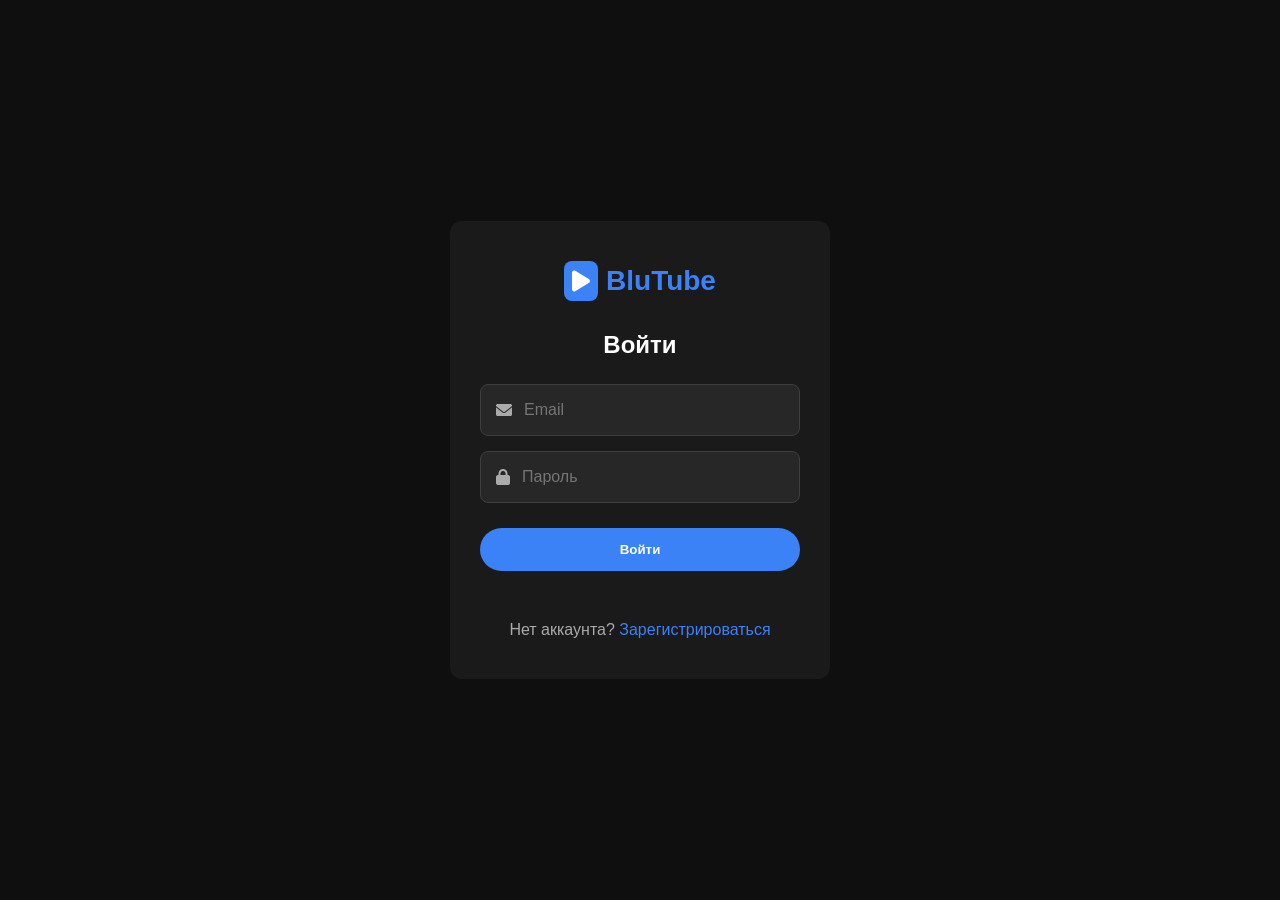
<file: profile.html>
<!DOCTYPE html>
<html lang="ru">
<head>
    <meta charset="UTF-8"><meta name="viewport" content="width=device-width, initial-scale=1.0">
    <title>BluTube • Профиль</title>
    <link rel="stylesheet" href="https://cdnjs.cloudflare.com/ajax/libs/font-awesome/6.0.0-beta3/css/all.min.css">
    <style>
        *{margin:0;padding:0;box-sizing:border-box;font-family:Roboto,Arial,sans-serif}
        body{background:#0f0f0f;color:#fff;min-height:100vh}
        .top-bar{display:flex;align-items:center;justify-content:space-between;padding:12px 24px;background:#0f0f0f;border-bottom:1px solid #272727}
        .back-btn{color:#fff;text-decoration:none;font-size:16px;display:flex;align-items:center;gap:8px}.back-btn:hover{color:#3b82f6}
        .logo{color:#3b82f6;font-weight:700;font-size:20px}
        .btn{padding:8px 18px;border:none;border-radius:20px;font-weight:600;cursor:pointer;font-size:13px;margin-left:8px;transition:0.2s}
        .btn-edit{background:#272727;color:#fff}.btn-edit:hover{background:#3e3e3e}
        .btn-danger{background:#ef4444;color:#fff}.btn-danger:hover{background:#dc2626}
        .btn-accent{background:#3b82f6;color:#fff}.btn-accent:hover{background:#2563eb}
        .profile-banner{width:100%;height:200px;min-height:200px;max-height:200px;background:linear-gradient(135deg,#1e3a5f,#3b82f6);background-size:cover;background-position:center;position:relative;z-index:1}
        .profile-banner:hover .banner-overlay{opacity:1}
        .banner-overlay{position:absolute;top:0;left:0;width:100%;height:200px;display:flex;align-items:center;justify-content:center;gap:16px;opacity:0;transition:0.3s;background:rgba(0,0,0,0.3);font-size:18px}
        .banner-overlay label{cursor:pointer;color:#fff}.banner-overlay button{background:none;border:none;color:#fff;cursor:pointer;font-size:18px}.banner-overlay button:hover{color:#ff4444}
        .profile-header{display:flex;align-items:flex-end;gap:24px;padding:0 48px;margin-top:-60px;position:relative;z-index:2;flex-wrap:wrap}
        @media(max-width:768px){.profile-header{padding:0 16px}}
        .profile-avatar{width:120px;height:120px;border-radius:50%;border:4px solid #0f0f0f;object-fit:cover;flex-shrink:0;background:#0f0f0f}
        .profile-info{flex:1;min-width:200px;padding-top:60px}
        .profile-info h1{font-size:32px;margin-bottom:4px}.profile-info p{color:#aaa;margin-bottom:8px}
        .profile-actions{display:flex;gap:8px;margin-top:12px;flex-wrap:wrap}
        .channel-tabs{display:flex;gap:24px;margin:24px 48px 0;border-bottom:1px solid #272727}
        @media(max-width:768px){.channel-tabs{margin:24px 16px 0;gap:16px}}
        .channel-tab{color:#aaa;cursor:pointer;padding:12px 0;font-weight:500;border-bottom:2px solid transparent;display:flex;align-items:center;gap:8px;transition:0.2s}
        .channel-tab:hover{color:#fff}.channel-tab.active{color:#fff;border-bottom-color:#3b82f6}
        .content{padding:24px 48px}@media(max-width:768px){.content{padding:16px}}
        .video-grid{display:grid;grid-template-columns:repeat(auto-fill,minmax(320px,1fr));gap:20px}@media(max-width:768px){.video-grid{grid-template-columns:1fr}}
        .video-card{cursor:pointer;transition:0.2s}.video-card:hover{transform:translateY(-4px)}
        .thumb-wrap{width:100%;aspect-ratio:16/9;background:#272727;border-radius:12px;overflow:hidden}
        .thumb-wrap video,.thumb-wrap img{width:100%;height:100%;object-fit:cover}
        .video-info{padding:10px 0}.video-info h3{font-size:15px;margin-bottom:4px}.video-info p{color:#aaa;font-size:13px}
        .empty-state{text-align:center;padding:60px;color:#aaa}.empty-state i{font-size:48px;margin-bottom:16px;opacity:0.5}
        .about-section{max-width:600px}.about-section h3{font-size:20px;margin:24px 0 12px}
        .about-section p{color:#aaa;line-height:1.6}.about-section .detail{display:flex;align-items:center;gap:8px;margin-bottom:12px;color:#aaa}
        .stats-row{display:flex;gap:24px;margin:24px 0;flex-wrap:wrap}
        .stat-box{background:#1a1a1a;padding:20px;border-radius:12px;text-align:center;min-width:150px;flex:1}
        .stat-box h2{font-size:28px;color:#3b82f6}.stat-box p{color:#aaa;font-size:14px}
        .modal{display:none;position:fixed;top:0;left:0;width:100%;height:100%;background:rgba(0,0,0,0.8);align-items:center;justify-content:center;z-index:1000}
        .modal-content{background:#1a1a1a;padding:30px;border-radius:12px;width:90%;max-width:450px}
        .modal-content h2{margin-bottom:20px}.modal-content input,.modal-content textarea{width:100%;padding:12px;margin-bottom:14px;background:#272727;border:1px solid #3e3e3e;color:#fff;border-radius:8px;font-size:14px}
        .modal-content textarea{min-height:80px;resize:vertical}.modal-content label{color:#aaa;margin-bottom:6px;display:block}
        .modal-buttons{display:flex;gap:10px}
        .btn-primary{flex:1;padding:12px;background:#3b82f6;border:none;border-radius:20px;color:#fff;font-weight:700;cursor:pointer}
        .btn-secondary{flex:1;padding:12px;background:#272727;border:none;border-radius:20px;color:#fff;cursor:pointer}
        #loading{display:flex;flex-direction:column;align-items:center;justify-content:center;height:100vh}
        .spinner{width:48px;height:48px;border:3px solid #272727;border-top-color:#3b82f6;border-radius:50%;animation:spin 1s linear infinite;margin-bottom:16px}
        @keyframes spin{to{transform:rotate(360deg)}}
    </style>
</head>
<body>
<div id="loading"><div class="spinner"></div></div>
<div id="profileApp" style="display:none">
    <div class="top-bar"><a href="main.html" class="back-btn"><i class="fas fa-arrow-left"></i> На главную</a><div class="logo">BluTube</div><div id="topButtons"></div></div>
    <div class="profile-banner" id="profileBanner"><div class="banner-overlay" id="bannerOverlay"><label for="bannerFile"><i class="fas fa-camera"></i> Сменить баннер</label><button onclick="deleteBanner()"><i class="fas fa-trash"></i> Удалить</button></div><input type="file" id="bannerFile" accept="image/*" onchange="uploadBanner()" style="display:none"></div>
    <div class="profile-header"><img id="profileAvatar" class="profile-avatar" src="https://i.pravatar.cc/120?img=7"><div class="profile-info"><h1 id="profileName">Загрузка...</h1><p id="profileStats"></p><div class="profile-actions" id="profileActions"></div></div></div>
    <div class="channel-tabs"><div class="channel-tab active" data-tab="videos"><i class="fas fa-video"></i> Видео</div><div class="channel-tab" data-tab="about"><i class="fas fa-info-circle"></i> О канале</div></div>
    <div class="content" id="tabContent"></div>
</div>
<div class="modal" id="editModal"><div class="modal-content"><h2>Настройки канала</h2><label>Имя</label><input type="text" id="editName"><label>Описание</label><textarea id="editDesc" placeholder="Расскажите о канале..."></textarea><label>Аватар</label><input type="file" id="editAvatarFile" accept="image/*"><div class="modal-buttons"><button class="btn-primary" onclick="saveProfile()">Сохранить</button><button class="btn-secondary" onclick="closeEditModal()">Отмена</button></div></div></div>
<script>
const SUPABASE_URL='https://axocsccfyyrtcegxvwal.supabase.co';
const SUPABASE_ANON_KEY='sb_publishable_Jga_s88V7TAEUSvHIFkMvA_DT5vG44E';
let currentUser=null,accessToken=null,profileVideos=[],channelSettings={},isOwnProfile=true,viewedUserId=null;

async function init(){
    var t=localStorage.getItem('supabase_token'),u=localStorage.getItem('supabase_user');
    if(!t||!u){window.location.href='login.html';return}
    accessToken=t;currentUser=JSON.parse(u);channelSettings=JSON.parse(localStorage.getItem('channel_'+currentUser.id)||'{}');
    var urlParams=new URLSearchParams(window.location.search);
    var viewId=urlParams.get('id');
    if(viewId&&viewId!==currentUser.id){isOwnProfile=false;viewedUserId=viewId;document.getElementById('loading').style.display='none';document.getElementById('profileApp').style.display='block';document.getElementById('topButtons').innerHTML='';document.getElementById('bannerOverlay').style.display='none';await loadOtherProfile(viewId);return}
    isOwnProfile=true;viewedUserId=currentUser.id;
    document.getElementById('loading').style.display='none';document.getElementById('profileApp').style.display='block';
    document.getElementById('topButtons').innerHTML='<button class="btn btn-edit" onclick="openEditModal()"><i class="fas fa-pen"></i> Редактировать</button><button class="btn btn-danger" onclick="deleteBanner()"><i class="fas fa-trash"></i> Баннер</button>';
    await loadProfile();showTab('videos');
}init();

async function loadProfile(){
    var name=currentUser.user_metadata?.name||currentUser.email?.split('@')[0]||'Пользователь';
    document.getElementById('profileName').textContent=name;
    document.getElementById('profileAvatar').src=currentUser.user_metadata?.avatar_url||'https://i.pravatar.cc/120?img=7';
    var banner=currentUser.user_metadata?.banner_url;if(banner)document.getElementById('profileBanner').style.backgroundImage='url('+banner+')';
    var r=await fetch(SUPABASE_URL+'/rest/v1/videos?select=*&artist_id=eq.'+currentUser.id+'&order=created_at.desc',{headers:{'apikey':SUPABASE_ANON_KEY,'Authorization':'Bearer '+accessToken}});
    profileVideos=(await r.json())||[];
    var f=await fetch(SUPABASE_URL+'/rest/v1/follows?select=*&following_id=eq.'+currentUser.id,{headers:{'apikey':SUPABASE_ANON_KEY,'Authorization':'Bearer '+accessToken,'Prefer':'count=exact'}});
    var fCount=parseInt(f.headers.get('content-range')?.split('/')[1])||0;
    document.getElementById('profileStats').textContent=fCount+' подписчиков • '+profileVideos.length+' видео';
    document.getElementById('profileActions').innerHTML='';
}

async function loadOtherProfile(userId){
    var r=await fetch(SUPABASE_URL+'/rest/v1/profiles?select=*&id=eq.'+userId,{headers:{'apikey':SUPABASE_ANON_KEY,'Authorization':'Bearer '+accessToken}});
    var profiles=await r.json();var profile=profiles[0]||{};
    var name=profile.name||'Пользователь';
    document.getElementById('profileName').textContent=name;
    document.getElementById('profileAvatar').src=profile.avatar_url||'https://i.pravatar.cc/120?u='+userId;
    var vr=await fetch(SUPABASE_URL+'/rest/v1/videos?select=*&artist_id=eq.'+userId+'&order=created_at.desc',{headers:{'apikey':SUPABASE_ANON_KEY,'Authorization':'Bearer '+accessToken}});
    profileVideos=(await vr.json())||[];
    var f=await fetch(SUPABASE_URL+'/rest/v1/follows?select=*&following_id=eq.'+userId,{headers:{'apikey':SUPABASE_ANON_KEY,'Authorization':'Bearer '+accessToken,'Prefer':'count=exact'}});
    var fCount=parseInt(f.headers.get('content-range')?.split('/')[1])||0;
    document.getElementById('profileStats').textContent=fCount+' подписчиков • '+profileVideos.length+' видео';
    var isSubbed=await checkIfSubbed(userId);
    document.getElementById('profileActions').innerHTML=
        '<button class="btn btn-accent" onclick="toggleSubProfile(\''+userId+'\')">'+(isSubbed?'✅ Вы подписаны':'Подписаться')+'</button>'+
        '<button class="btn btn-accent" onclick="startChat(\''+userId+'\',\''+name+'\')"><i class="fas fa-comment"></i> Написать</button>';
    showTab('videos');
}

async function checkIfSubbed(userId){
    var r=await fetch(SUPABASE_URL+'/rest/v1/follows?select=*&follower_id=eq.'+currentUser.id+'&following_id=eq.'+userId,{headers:{'apikey':SUPABASE_ANON_KEY,'Authorization':'Bearer '+accessToken}});
    return(await r.json()).length>0;
}

window.toggleSubProfile=async function(userId){
    var isSubbed=await checkIfSubbed(userId);
    if(isSubbed){await fetch(SUPABASE_URL+'/rest/v1/follows?follower_id=eq.'+currentUser.id+'&following_id=eq.'+userId,{method:'DELETE',headers:{'apikey':SUPABASE_ANON_KEY,'Authorization':'Bearer '+accessToken}})}
    else{await fetch(SUPABASE_URL+'/rest/v1/follows',{method:'POST',headers:{'apikey':SUPABASE_ANON_KEY,'Authorization':'Bearer '+accessToken,'Content-Type':'application/json'},body:JSON.stringify({follower_id:currentUser.id,following_id:userId})})}
    loadOtherProfile(userId);
}

window.startChat=function(userId,userName){
    localStorage.setItem('chat_with_id',userId);localStorage.setItem('chat_with_name',userName);window.location.href='chat.html';
}

function showTab(tab){
    document.querySelectorAll('.channel-tab').forEach(t=>t.classList.remove('active'));
    document.querySelector('.channel-tab[data-tab="'+tab+'"]').classList.add('active');
    var c=document.getElementById('tabContent');
    if(tab==='videos')loadVideosTab(c);else if(tab==='about')loadAboutTab(c);
}
document.querySelectorAll('.channel-tab').forEach(t=>t.addEventListener('click',function(){showTab(this.dataset.tab)}));
function loadVideosTab(c){
    if(!profileVideos.length){c.innerHTML='<div class="empty-state"><i class="fas fa-video"></i><p>Нет видео</p></div>';return}
    c.innerHTML='<div class="video-grid">'+profileVideos.map(v=>`<div class="video-card" onclick="location.href='main.html?watch=${v.id}'"><div class="thumb-wrap">${v.thumbnail_url?`<img src="${v.thumbnail_url}">`:`<video src="${v.video_url}" muted preload="metadata"></video>`}</div><div class="video-info"><h3>${v.title}</h3><p>${v.views||0} просмотров • ${new Date(v.created_at).toLocaleDateString()}</p></div></div>`).join('')+'</div>';
}
function loadAboutTab(c){
    var totalViews=profileVideos.reduce((s,x)=>s+(x.views||0),0);
    c.innerHTML=`<div class="about-section"><h3>Описание</h3><p>${channelSettings.description||'Описание не указано'}</p><h3>Статистика</h3><div class="stats-row"><div class="stat-box"><h2>${totalViews}</h2><p>Просмотров</p></div><div class="stat-box"><h2>${profileVideos.length}</h2><p>Видео</p></div></div></div>`;
}
async function uploadBanner(){
    var f=document.getElementById('bannerFile').files[0];if(!f)return;
    var fd=new FormData();fd.append('file',f);var fn='banners/'+currentUser.id+'_'+Date.now();
    await fetch(SUPABASE_URL+'/storage/v1/object/music/'+fn,{method:'POST',headers:{'Authorization':'Bearer '+accessToken,'apikey':SUPABASE_ANON_KEY},body:fd});
    var url=SUPABASE_URL+'/storage/v1/object/public/music/'+fn;
    await fetch(SUPABASE_URL+'/auth/v1/user',{method:'PUT',headers:{'apikey':SUPABASE_ANON_KEY,'Authorization':'Bearer '+accessToken,'Content-Type':'application/json'},body:JSON.stringify({data:{banner_url:url}})});
    currentUser.user_metadata.banner_url=url;localStorage.setItem('supabase_user',JSON.stringify(currentUser));
    document.getElementById('profileBanner').style.backgroundImage='url('+url+')';
}
window.deleteBanner=async function(){
    if(!confirm('Удалить баннер?'))return;
    await fetch(SUPABASE_URL+'/auth/v1/user',{method:'PUT',headers:{'apikey':SUPABASE_ANON_KEY,'Authorization':'Bearer '+accessToken,'Content-Type':'application/json'},body:JSON.stringify({data:{banner_url:null}})});
    currentUser.user_metadata.banner_url=null;localStorage.setItem('supabase_user',JSON.stringify(currentUser));
    document.getElementById('profileBanner').style.backgroundImage='';
}
function openEditModal(){document.getElementById('editName').value=currentUser.user_metadata?.name||'';document.getElementById('editDesc').value=channelSettings.description||'';document.getElementById('editModal').style.display='flex'}
function closeEditModal(){document.getElementById('editModal').style.display='none'}
async function saveProfile(){
    var name=document.getElementById('editName').value.trim();if(!name)return;
    channelSettings.description=document.getElementById('editDesc').value.trim();localStorage.setItem('channel_'+currentUser.id,JSON.stringify(channelSettings));
    var avatarFile=document.getElementById('editAvatarFile').files[0];var avatarUrl=currentUser.user_metadata?.avatar_url;
    if(avatarFile){var fd=new FormData();fd.append('file',avatarFile);var fn='avatars/'+currentUser.id+'_'+Date.now();await fetch(SUPABASE_URL+'/storage/v1/object/music/'+fn,{method:'POST',headers:{'Authorization':'Bearer '+accessToken,'apikey':SUPABASE_ANON_KEY},body:fd});avatarUrl=SUPABASE_URL+'/storage/v1/object/public/music/'+fn}
    await fetch(SUPABASE_URL+'/auth/v1/user',{method:'PUT',headers:{'apikey':SUPABASE_ANON_KEY,'Authorization':'Bearer '+accessToken,'Content-Type':'application/json'},body:JSON.stringify({data:{name:name,avatar_url:avatarUrl}})});
    currentUser.user_metadata.name=name;currentUser.user_metadata.avatar_url=avatarUrl;localStorage.setItem('supabase_user',JSON.stringify(currentUser));loadProfile();closeEditModal();
}
</script>
</body>
</html>
</file>
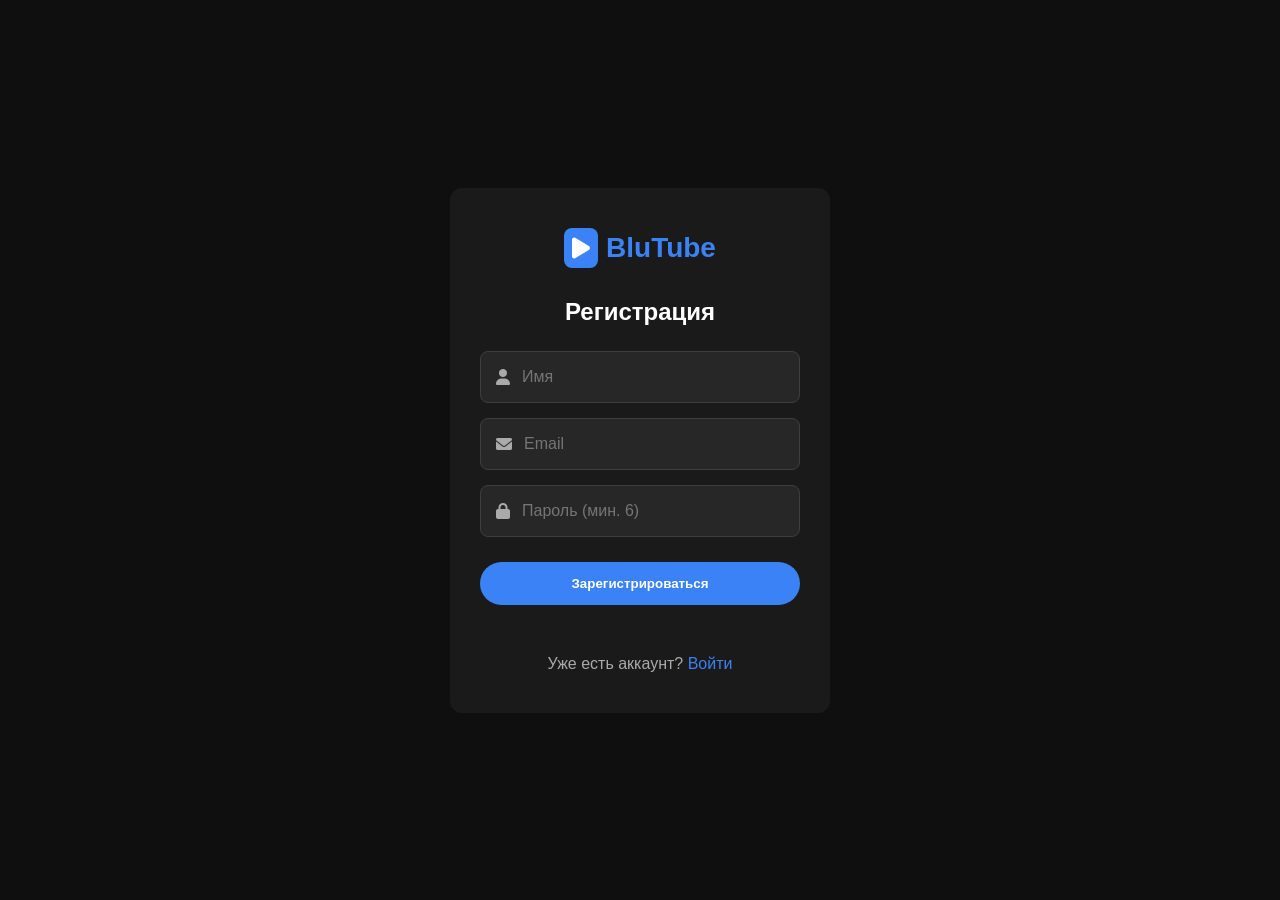
<file: register.html>
<!DOCTYPE html>
<html lang="ru">
<head>
    <meta charset="UTF-8"><meta name="viewport" content="width=device-width, initial-scale=1.0">
    <title>BluTube • Регистрация</title>
    <link rel="stylesheet" href="https://cdnjs.cloudflare.com/ajax/libs/font-awesome/6.0.0-beta3/css/all.min.css">
    <style>
        *{margin:0;padding:0;box-sizing:border-box;font-family:Roboto,Arial,sans-serif}
        body{display:flex;align-items:center;justify-content:center;min-height:100vh;background:#0f0f0f;padding:20px}
        .card{background:#1a1a1a;padding:40px 30px;border-radius:12px;width:100%;max-width:380px}
        .logo{display:flex;align-items:center;justify-content:center;gap:8px;font-size:28px;font-weight:700;margin-bottom:30px;color:#3b82f6}
        .logo i{font-size:24px;background:#3b82f6;color:#fff;padding:8px;border-radius:8px}
        h2{text-align:center;margin-bottom:25px;color:#fff}
        .input-group{background:#272727;border-radius:8px;padding:0 15px;display:flex;align-items:center;margin-bottom:15px;border:1px solid #3e3e3e}
        .input-group i{color:#aaa;margin-right:12px}.input-group input{background:transparent;border:none;padding:16px 0;color:#fff;font-size:16px;width:100%;outline:none}
        .btn{background:#3b82f6;color:#fff;font-weight:700;padding:14px;border:none;border-radius:30px;width:100%;cursor:pointer;margin-top:10px}.btn:disabled{opacity:0.5}
        .error{color:#f00;font-size:14px;text-align:center;margin-top:10px;min-height:20px}
        .link{text-align:center;margin-top:20px;color:#aaa}.link a{color:#3b82f6;text-decoration:none}
    </style>
</head>
<body>
<div class="card">
    <div class="logo"><i class="fas fa-play"></i> BluTube</div>
    <h2>Регистрация</h2>
    <div class="input-group"><i class="fas fa-user"></i><input type="text" id="name" placeholder="Имя"></div>
    <div class="input-group"><i class="fas fa-envelope"></i><input type="email" id="email" placeholder="Email"></div>
    <div class="input-group"><i class="fas fa-lock"></i><input type="password" id="password" placeholder="Пароль (мин. 6)"></div>
    <button class="btn" id="regBtn" onclick="doRegister()">Зарегистрироваться</button>
    <div class="error" id="error"></div>
    <p class="link">Уже есть аккаунт? <a href="login.html">Войти</a></p>
</div>
<script>
const SUPABASE_URL='https://axocsccfyyrtcegxvwal.supabase.co';
const SUPABASE_ANON_KEY='sb_publishable_Jga_s88V7TAEUSvHIFkMvA_DT5vG44E';
var saved=localStorage.getItem('supabase_token');if(saved){window.location.href='main.html'}
window.doRegister=async function(){
    var name=document.getElementById('name').value.trim(),email=document.getElementById('email').value.trim(),password=document.getElementById('password').value;
    var err=document.getElementById('error'),btn=document.getElementById('regBtn');
    if(!name||!email||!password){err.textContent='Заполните все поля';return}
    if(password.length<6){err.textContent='Пароль не менее 6 символов';return}
    btn.disabled=true;btn.textContent='Регистрация...';err.textContent='';
    try{
        var response=await fetch(SUPABASE_URL+'/auth/v1/signup',{method:'POST',headers:{'Content-Type':'application/json','apikey':SUPABASE_ANON_KEY},body:JSON.stringify({email:email,password:password,data:{name:name,avatar_url:'https://i.pravatar.cc/150?u='+email}})});
        var data=await response.json();if(!response.ok)throw new Error(data.msg||'Ошибка');
        var loginResponse=await fetch(SUPABASE_URL+'/auth/v1/token?grant_type=password',{method:'POST',headers:{'Content-Type':'application/json','apikey':SUPABASE_ANON_KEY},body:JSON.stringify({email:email,password:password})});
        var loginData=await loginResponse.json();
        if(loginData.access_token){localStorage.setItem('supabase_token',loginData.access_token);localStorage.setItem('supabase_user',JSON.stringify(loginData.user));window.location.href='main.html'}
        else{alert('Регистрация успешна! Теперь войдите.');window.location.href='login.html'}
    }catch(er){err.textContent=er.message;btn.disabled=false;btn.textContent='Зарегистрироваться'}
};
</script>
</body>
</html>
</file>
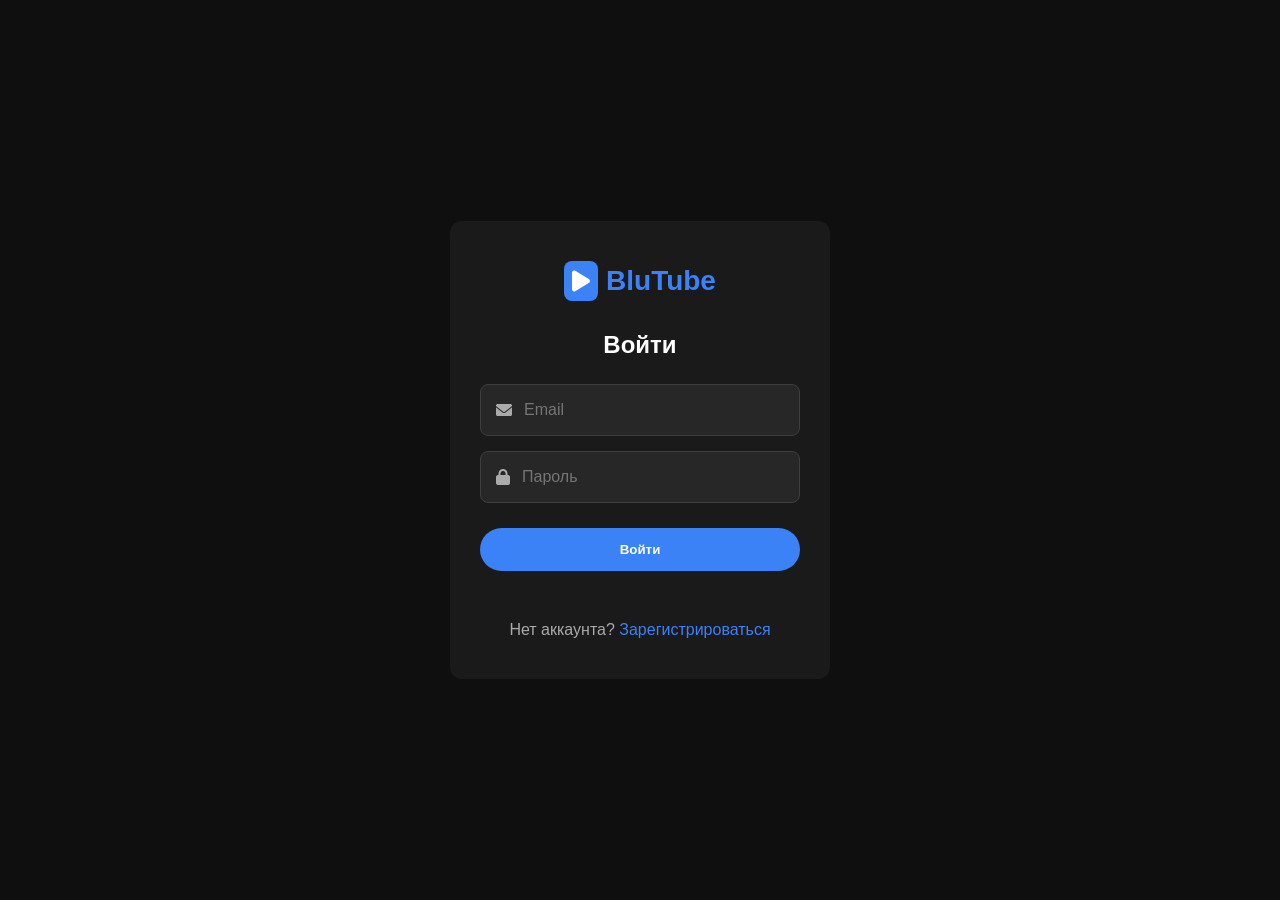
<file: shorts.html>
<!DOCTYPE html>
<html lang="ru">
<head>
    <meta charset="UTF-8">
    <meta name="viewport" content="width=device-width, initial-scale=1.0, maximum-scale=1.0, user-scalable=no">
    <title>BluShorts</title>
    <link rel="stylesheet" href="https://cdnjs.cloudflare.com/ajax/libs/font-awesome/6.0.0-beta3/css/all.min.css">
    <style>
        *{margin:0;padding:0;box-sizing:border-box;font-family:Roboto,Arial,sans-serif}
        body{background:#000;color:#fff;height:100vh;overflow:hidden}
        #app{display:none;height:100vh;position:relative}
        .shorts-container{height:100vh;overflow-y:scroll;scroll-snap-type:y mandatory;scroll-behavior:smooth}
        .short-item{height:100vh;scroll-snap-align:start;position:relative;display:flex;align-items:center;justify-content:center;background:#000}
        .short-video{width:100%;height:100%;object-fit:contain;background:#000}
        .short-overlay{position:absolute;bottom:80px;left:0;right:0;padding:20px;background:linear-gradient(transparent,rgba(0,0,0,0.8))}
        .short-info{display:flex;align-items:center;gap:12px;margin-bottom:8px}
        .short-info img{width:40px;height:40px;border-radius:50%;cursor:pointer}
        .short-info h4{font-size:15px}.short-info p{font-size:12px;color:#aaa}
        .short-title{font-size:14px;margin-bottom:4px}
        .short-actions{position:absolute;right:12px;bottom:120px;display:flex;flex-direction:column;gap:20px;align-items:center;z-index:10}
        .short-action{display:flex;flex-direction:column;align-items:center;gap:2px;cursor:pointer;transition:0.2s}
        .short-action i{font-size:26px}.short-action span{font-size:11px}
        .short-action:active{transform:scale(1.2)}.short-action.liked i{color:#3b82f6}
        .short-progress{position:absolute;bottom:0;left:0;right:0;height:3px;background:rgba(255,255,255,0.2);z-index:5}
        .short-progress-fill{height:100%;background:#3b82f6;transition:width 0.1s linear}
        .top-bar{position:absolute;top:0;left:0;right:0;padding:16px;display:flex;justify-content:space-between;align-items:center;z-index:10;background:linear-gradient(rgba(0,0,0,0.7),transparent)}
        .top-bar .logo{color:#3b82f6;font-weight:700;font-size:18px;display:flex;align-items:center;gap:6px}
        .top-bar .logo i{background:#3b82f6;color:#fff;padding:4px 6px;border-radius:4px;font-size:12px}
        .top-bar .tab{padding:6px 16px;border-radius:20px;font-size:14px;cursor:pointer;background:transparent;border:1px solid rgba(255,255,255,0.3);color:#fff}
        .top-bar .tab.active{background:#fff;color:#000;border-color:#fff}
        .back-btn{color:#fff;text-decoration:none;font-size:20px}
        .upload-btn{position:absolute;top:80px;right:16px;z-index:10;background:#3b82f6;border:none;color:#fff;width:44px;height:44px;border-radius:50%;cursor:pointer;font-size:18px;display:flex;align-items:center;justify-content:center;box-shadow:0 4px 12px rgba(0,0,0,0.3)}
        .subscribe-btn{background:#fff;color:#000;border:none;padding:6px 14px;border-radius:20px;font-weight:600;cursor:pointer;font-size:13px;margin-left:8px}
        .subscribe-btn.subscribed{background:#272727;color:#fff}
        .modal{display:none;position:fixed;top:0;left:0;width:100%;height:100%;background:rgba(0,0,0,0.8);align-items:center;justify-content:center;z-index:1000}
        .modal-content{background:#1a1a1a;padding:24px;border-radius:12px;width:90%;max-width:400px}
        .modal-content h2{margin-bottom:16px}.modal-content input{width:100%;padding:12px;margin-bottom:12px;background:#272727;border:1px solid #3e3e3e;color:#fff;border-radius:8px}
        .modal-buttons{display:flex;gap:10px}
        .btn-primary{flex:1;padding:12px;background:#3b82f6;border:none;border-radius:20px;color:#fff;font-weight:700;cursor:pointer}
        .btn-secondary{flex:1;padding:12px;background:#272727;border:none;border-radius:20px;color:#fff;cursor:pointer}
        #loading{display:flex;flex-direction:column;align-items:center;justify-content:center;height:100vh}
        .spinner{width:48px;height:48px;border:3px solid #272727;border-top-color:#3b82f6;border-radius:50%;animation:spin 1s linear infinite;margin-bottom:14px}
        @keyframes spin{to{transform:rotate(360deg)}}
    </style>
</head>
<body>
<div id="loading"><div class="spinner"></div><span>Загрузка BluShorts...</span></div>
<div id="app">
    <div class="top-bar">
        <a href="main.html" class="back-btn"><i class="fas fa-arrow-left"></i></a>
        <div class="logo"><i class="fas fa-play"></i> BluShorts</div>
        <div class="tab active">Shorts</div>
    </div>
    <button class="upload-btn" onclick="openUpload()"><i class="fas fa-plus"></i></button>
    <div class="shorts-container" id="shortsContainer"></div>
</div>
<div class="modal" id="uploadModal">
    <div class="modal-content">
        <h2>Загрузить Shorts</h2>
        <label style="color:#aaa;display:block;margin-bottom:6px">Название</label>
        <input type="text" id="uploadTitle" placeholder="Название">
        <label style="color:#aaa;display:block;margin-bottom:6px">Видео</label>
        <input type="file" id="uploadFile" accept="video/*">
        <div id="uploadProgress" style="margin:12px 0;display:none">
            <div style="height:4px;background:#3e3e3e;border-radius:2px">
                <div id="uploadFill" style="height:100%;background:#3b82f6;width:0%;border-radius:2px"></div>
            </div>
            <span id="uploadPercent" style="font-size:12px;color:#aaa">0%</span>
        </div>
        <div class="modal-buttons">
            <button class="btn-primary" onclick="uploadShort()">Загрузить</button>
            <button class="btn-secondary" onclick="closeUpload()">Отмена</button>
        </div>
    </div>
</div>
<script>
const SUPABASE_URL='https://axocsccfyyrtcegxvwal.supabase.co';
const SUPABASE_ANON_KEY='sb_publishable_Jga_s88V7TAEUSvHIFkMvA_DT5vG44E';
let currentUser=null,accessToken=null,allShorts=[],currentIndex=0;

window.openUpload=function(){document.getElementById('uploadModal').style.display='flex'}
window.closeUpload=function(){document.getElementById('uploadModal').style.display='none'}

async function init(){
    var t=localStorage.getItem('supabase_token'),u=localStorage.getItem('supabase_user');
    if(!t||!u){window.location.href='login.html';return}
    accessToken=t;
    try{currentUser=JSON.parse(u)}catch(e){localStorage.clear();window.location.href='login.html';return}
    document.getElementById('loading').style.display='none';document.getElementById('app').style.display='block';
    await loadShorts();
}
init();

async function loadShorts(){
    try{
        var r=await fetch(SUPABASE_URL+'/rest/v1/videos?select=*&order=created_at.desc',{
            headers:{'apikey':SUPABASE_ANON_KEY,'Authorization':'Bearer '+accessToken}
        });
        var data=await r.json();
        allShorts=(Array.isArray(data)?data:[]).filter(function(v){return v.category==='shorts'});
        console.log('Shorts loaded:',allShorts.length);
    }catch(e){allShorts=[]}
    renderShorts();
}

async function renderShorts(){
    var c=document.getElementById('shortsContainer');
    if(!allShorts.length){
        c.innerHTML='<div style="text-align:center;padding:50vh 20px;color:#aaa"><i class="fas fa-video" style="font-size:48px;margin-bottom:16px;opacity:0.5"></i><p>Нет Shorts. Загрузи первое видео!</p></div>';
        return;
    }
    
    var html='';
    for(var i=0;i<allShorts.length;i++){
        var v=allShorts[i];
        var isLiked=await checkLiked(v.id);
        var isSubbed=await checkSubbed(v.artist_id);
        var subsCount=await getSubsCount(v.artist_id);
        
        html+='<div class="short-item" id="short-'+i+'">'+
            '<video class="short-video" src="'+v.video_url+'" loop muted preload="metadata" onloadedmetadata="setupVideo('+i+')" ontimeupdate="updateProgress('+i+')" onended="if('+i+'<allShorts.length-1)scrollToShort('+(i+1)+')"></video>'+
            '<div class="short-actions">'+
                '<div class="short-action'+ (isLiked?' liked':'') +'" onclick="toggleLike(\''+v.id+'\','+i+')"><i class="'+(isLiked?'fas':'far')+' fa-heart"></i><span id="likes-'+i+'">'+ (v.views||0) +'</span></div>'+
                '<div class="short-action" onclick="openComments(\''+v.id+'\')"><i class="far fa-comment"></i><span>💬</span></div>'+
                '<div class="short-action"><i class="far fa-share-square"></i><span>Подел.</span></div>'+
            '</div>'+
            '<div class="short-overlay">'+
                '<div class="short-info">'+
                    '<img src="https://i.pravatar.cc/40?u='+(v.artist_id||'')+'" onclick="window.location.href=\'profile.html?id='+(v.artist_id||'')+'\'">'+
                    '<div style="flex:1"><h4>'+ (v.artist||'Автор') +'</h4><p>'+ subsCount +' подписчиков</p></div>'+
                    '<button class="subscribe-btn'+(isSubbed?' subscribed':'')+'" onclick="toggleSub(\''+v.artist_id+'\',this)">'+(isSubbed?'Вы подписаны':'Подписаться')+'</button>'+
                '</div>'+
                '<div class="short-title">'+ (v.title||'') +'</div>'+
            '</div>'+
            '<div class="short-progress"><div class="short-progress-fill" id="progress-'+i+'"></div></div>'+
        '</div>';
    }
    
    c.innerHTML=html;
    setupScrollDetection();
    setTimeout(function(){playCurrent()},500);
}

async function checkLiked(videoId){
    try{
        var r=await fetch(SUPABASE_URL+'/rest/v1/likes?select=*&user_id=eq.'+currentUser.id+'&video_id=eq.'+videoId,{
            headers:{'apikey':SUPABASE_ANON_KEY,'Authorization':'Bearer '+accessToken}
        });
        var d=await r.json();
        return d.length>0;
    }catch(e){return false}
}

async function checkSubbed(userId){
    try{
        var r=await fetch(SUPABASE_URL+'/rest/v1/follows?select=*&follower_id=eq.'+currentUser.id+'&following_id=eq.'+userId,{
            headers:{'apikey':SUPABASE_ANON_KEY,'Authorization':'Bearer '+accessToken}
        });
        var d=await r.json();
        return d.length>0;
    }catch(e){return false}
}

async function getSubsCount(userId){
    try{
        var r=await fetch(SUPABASE_URL+'/rest/v1/follows?select=*&following_id=eq.'+userId,{
            headers:{'apikey':SUPABASE_ANON_KEY,'Authorization':'Bearer '+accessToken,'Prefer':'count=exact'}
        });
        return parseInt(r.headers.get('content-range')?.split('/')[1])||0;
    }catch(e){return 0}
}

function setupScrollDetection(){
    var container=document.getElementById('shortsContainer');
    container.addEventListener('scroll',function(){
        var index=Math.round(container.scrollTop/window.innerHeight);
        if(index!==currentIndex){
            pauseAll();
            currentIndex=index;
            playCurrent();
        }
    });
}

function playCurrent(){
    var videos=document.querySelectorAll('.short-video');
    videos.forEach(function(v,i){
        if(i===currentIndex){v.play().catch(function(){})}
        else{v.pause()}
    });
}

function pauseAll(){document.querySelectorAll('.short-video').forEach(function(v){v.pause()})}

window.scrollToShort=function(i){
    document.getElementById('shortsContainer').scrollTo({top:i*window.innerHeight,behavior:'smooth'});
}

window.setupVideo=function(i){
    var v=document.querySelectorAll('.short-video')[i];
    if(v&&i===currentIndex)v.play().catch(function(){});
}

window.updateProgress=function(i){
    var v=document.querySelectorAll('.short-video')[i];
    if(v&&v.duration){
        var p=(v.currentTime/v.duration)*100;
        var el=document.getElementById('progress-'+i);
        if(el)el.style.width=p+'%';
    }
}

// ЛАЙК
window.toggleLike=async function(videoId,index){
    var isLiked=await checkLiked(videoId);
    if(isLiked){
        await fetch(SUPABASE_URL+'/rest/v1/likes?user_id=eq.'+currentUser.id+'&video_id=eq.'+videoId,{
            method:'DELETE',headers:{'apikey':SUPABASE_ANON_KEY,'Authorization':'Bearer '+accessToken}
        });
    }else{
        await fetch(SUPABASE_URL+'/rest/v1/likes',{
            method:'POST',
            headers:{'apikey':SUPABASE_ANON_KEY,'Authorization':'Bearer '+accessToken,'Content-Type':'application/json'},
            body:JSON.stringify({user_id:currentUser.id,video_id:videoId})
        });
    }
    // Обновляем иконку
    var action=document.querySelectorAll('.short-action')[index*3];
    if(action){
        var icon=action.querySelector('i');
        action.classList.toggle('liked');
        icon.className=action.classList.contains('liked')?'fas fa-heart':'far fa-heart';
    }
}

// ПОДПИСКА
window.toggleSub=async function(userId,btn){
    var isSubbed=await checkSubbed(userId);
    if(isSubbed){
        await fetch(SUPABASE_URL+'/rest/v1/follows?follower_id=eq.'+currentUser.id+'&following_id=eq.'+userId,{
            method:'DELETE',headers:{'apikey':SUPABASE_ANON_KEY,'Authorization':'Bearer '+accessToken}
        });
        btn.textContent='Подписаться';
        btn.classList.remove('subscribed');
    }else{
        await fetch(SUPABASE_URL+'/rest/v1/follows',{
            method:'POST',
            headers:{'apikey':SUPABASE_ANON_KEY,'Authorization':'Bearer '+accessToken,'Content-Type':'application/json'},
            body:JSON.stringify({follower_id:currentUser.id,following_id:userId})
        });
        btn.textContent='Вы подписаны';
        btn.classList.add('subscribed');
    }
}

// КОММЕНТАРИИ
window.openComments=function(videoId){
    window.location.href='main.html?watch='+videoId;
}

// ЗАГРУЗКА SHORTS
window.uploadShort=async function(){
    var title=document.getElementById('uploadTitle').value.trim();
    var vf=document.getElementById('uploadFile').files[0];
    if(!title||!vf){alert('Введите название и выберите видео');return}
    var btn=document.querySelector('#uploadModal .btn-primary');
    btn.disabled=true;btn.textContent='Загрузка...';
    document.getElementById('uploadProgress').style.display='block';
    try{
        var artist=currentUser.user_metadata?.name||currentUser.email?.split('@')[0]||'Пользователь';
        var fd=new FormData();fd.append('file',vf);
        var fn='shorts/'+currentUser.id+'/'+Date.now()+'_'+vf.name.replace(/[^a-zA-Z0-9.]/g,'_');
        await fetch(SUPABASE_URL+'/storage/v1/object/music/'+fn,{
            method:'POST',headers:{'Authorization':'Bearer '+accessToken,'apikey':SUPABASE_ANON_KEY},body:fd
        });
        document.getElementById('uploadFill').style.width='50%';
        document.getElementById('uploadPercent').textContent='50%';
        var vUrl=SUPABASE_URL+'/storage/v1/object/public/music/'+fn;
        await fetch(SUPABASE_URL+'/rest/v1/videos',{
            method:'POST',
            headers:{'apikey':SUPABASE_ANON_KEY,'Authorization':'Bearer '+accessToken,'Content-Type':'application/json'},
            body:JSON.stringify({title:title,artist:artist,artist_id:currentUser.id,video_url:vUrl,description:'#shorts',views:0,category:'shorts'})
        });
        document.getElementById('uploadFill').style.width='100%';
        document.getElementById('uploadPercent').textContent='✅';
        setTimeout(function(){
            document.getElementById('uploadModal').style.display='none';
            loadShorts();
        },500);
    }catch(e){alert('Ошибка: '+e.message)}
    finally{btn.disabled=false;btn.textContent='Загрузить'}
};
</script>
</body>
</html>
</file>
